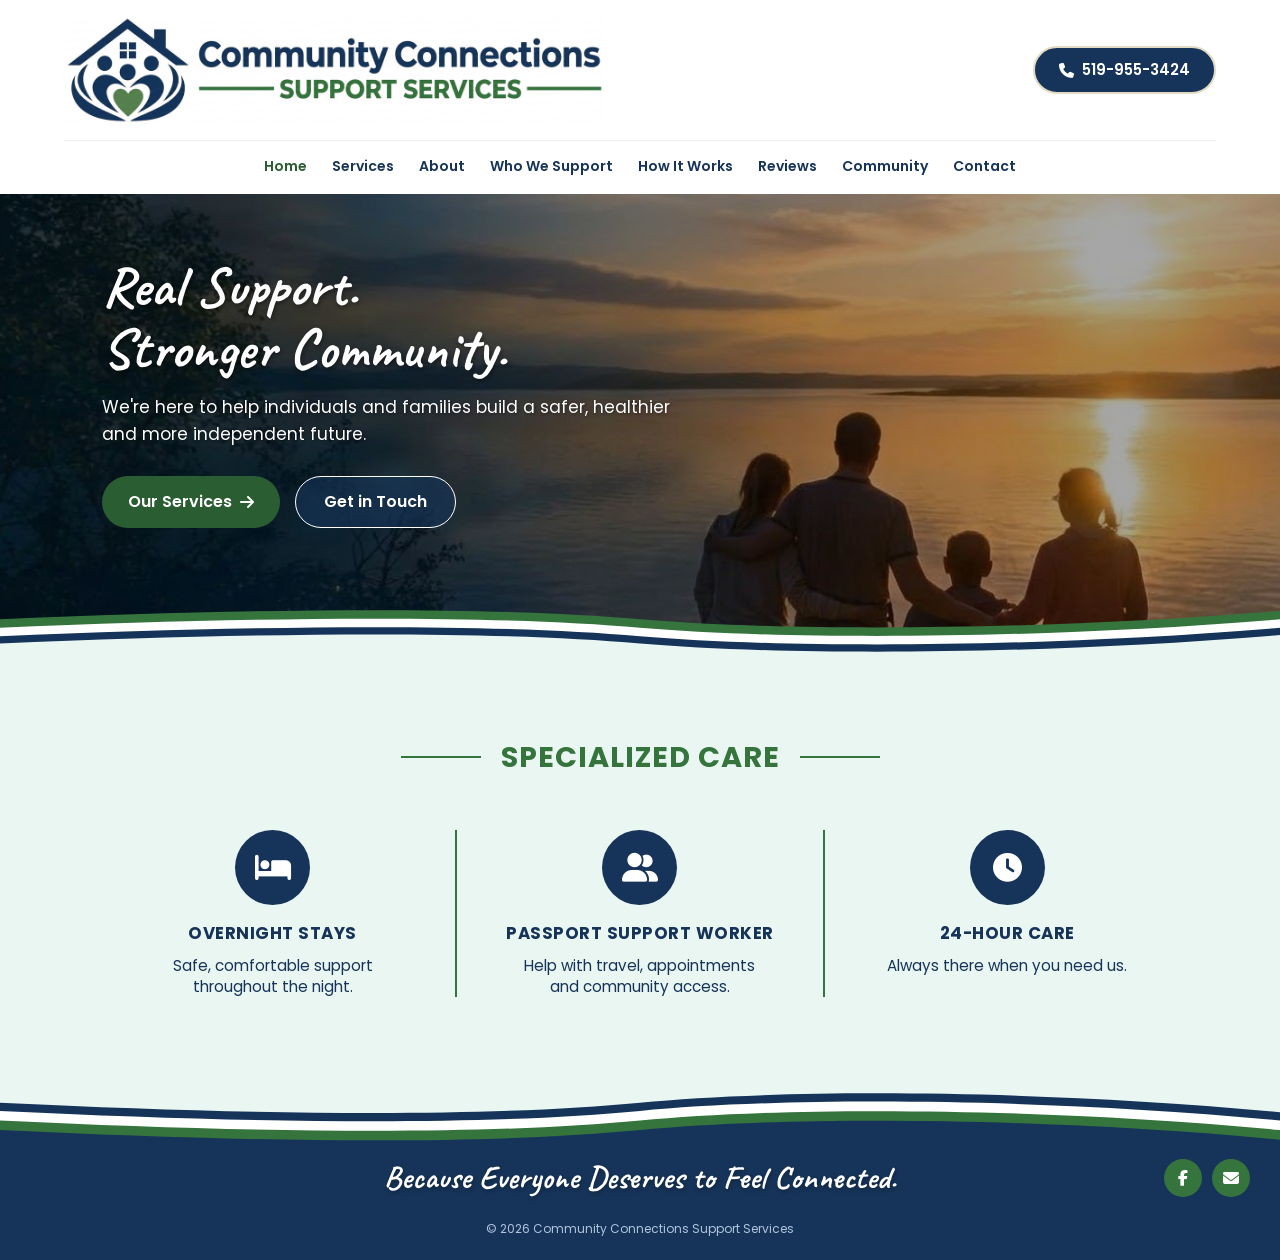
<file: index.html>
<!DOCTYPE html>
<html lang="en">
<head>
  <meta charset="UTF-8" />
  <meta name="viewport" content="width=device-width, initial-scale=1.0, viewport-fit=cover" />
    <title>Personal Support Services in Goderich and Area | Community Connections Support Services</title>
  <meta name="description" content="Community Connections Support Services provides overnight stays, passport support workers and 24-hour care in Goderich and surrounding area to help." />
  <meta name="theme-color" content="#163459" /><meta name="robots" content="noindex" />

  <!-- Browser tab icon, home-screen icon and link-sharing preview.
       TODO: make sure the og:image address below matches your real domain. -->
  <link rel="icon" href="favicon.ico" sizes="any">
  <link rel="icon" type="image/png" sizes="192x192" href="favicon-192.png">
  <link rel="apple-touch-icon" href="apple-touch-icon.png">
  <meta property="og:type" content="website">
  <meta property="og:site_name" content="Community Connections Support Services">
  <meta property="og:locale" content="en_CA">
  <meta property="og:title" content="Community Connections Support Services">
  <meta property="og:description" content="Community Connections Support Services provides overnight stays, passport support workers and 24-hour care in Goderich and surrounding area to help.">
  <meta property="og:image" content="https://www.communityconnectionssupportservices.ca/og-image.png">
  <meta name="twitter:card" content="summary_large_image">

  <!-- Google Fonts (only the weights the site actually uses) -->
  <link rel="preconnect" href="https://fonts.googleapis.com">
  <link rel="preconnect" href="https://fonts.gstatic.com" crossorigin>
  <link href="https://fonts.googleapis.com/css2?family=Caveat:wght@600;700&family=Poppins:wght@400;500;600;700&display=swap" rel="stylesheet">

  <!-- FontAwesome for Icons -->
  <link rel="stylesheet" href="https://cdnjs.cloudflare.com/ajax/libs/font-awesome/6.4.0/css/all.min.css">

  <!-- Main Stylesheet -->
  <link rel="stylesheet" href="style.css" />

  <!-- Hamburger menu behaviour (shared by every page) -->
  <script src="nav.js"></script>
</head>
<body>

  <!-- ================= HEADER / NAVBAR ================= -->
  <header class="navbar">
    <div class="nav-container">

      <!-- TOP ROW: Logo on left, Phone on right -->
      <div class="logo">
        <a href="index.html" aria-label="Community Connections Support Services - Home">
          <img src="logo.png" alt="Community Connections Support Services" />
        </a>
      </div>

      <div class="nav-actions">
        <a href="tel:5199553424" class="header-phone" aria-label="Call us at 519-955-3424">
          <i class="fa-solid fa-phone" aria-hidden="true"></i><span class="phone-text"> 519-955-3424</span>
        </a>

        <!-- Hamburger button (only visible on phones and tablets) -->
        <button class="nav-toggle" type="button" aria-label="Open menu" aria-expanded="false" aria-controls="site-nav">
          <span class="bar"></span>
          <span class="bar"></span>
          <span class="bar"></span>
        </button>
      </div>
    </div>

    <!-- BOTTOM ROW: Centered Navigation Links (becomes the hamburger dropdown) -->
    <nav class="nav-links" id="site-nav" aria-label="Main navigation">
      <ul>
        <li><a href="index.html" class="active" aria-current="page">Home</a></li>
        <li><a href="services.html">Services</a></li>
        <li><a href="about.html">About</a></li>
        <li><a href="who-we-support.html">Who We Support</a></li>
        <li><a href="how-it-works.html">How It Works</a></li>
        <li><a href="reviews.html">Reviews</a></li>
        <li><a href="community.html">Community</a></li>
        <li><a href="contact.html">Contact</a></li>
      </ul>
    </nav>
  </header>

  <main>

    <!-- ================= HERO SECTION ================= -->
    <section class="hero">
      <div class="hero-content">
        <h1 class="script-title">Real Support. <br>Stronger Community.</h1>
        <p class="hero-subtext">
          We're here to help individuals and families build a safer, healthier and more independent future.
        </p>
        <div class="hero-buttons">
          <a href="services.html" class="btn-primary">Our Services <i class="fa-solid fa-arrow-right" aria-hidden="true"></i></a>
          <a href="contact.html" class="btn-outline">Get in Touch</a>
        </div>
      </div>
    </section>

    <!-- ================= SPECIALIZED CARE SECTION ================= -->
    <section class="specialized-care-section">
      <div class="container">

        <!-- Section Heading with Green Flanking Lines -->
        <div class="section-title-wrapper">
          <span class="title-line" aria-hidden="true"></span>
          <h2 class="section-title">SPECIALIZED CARE</h2>
          <span class="title-line" aria-hidden="true"></span>
        </div>

        <!-- 3 Card Grid -->
        <div class="care-grid">

          <!-- Card 1: Overnight Stays -->
          <div class="care-card">
            <div class="care-icon">
              <i class="fa-solid fa-bed" aria-hidden="true"></i>
            </div>
            <h3>OVERNIGHT STAYS</h3>
            <p>Safe, comfortable support throughout the night.</p>
          </div>

          <div class="care-divider" aria-hidden="true"></div>

          <!-- Card 2: Passport Support Worker -->
          <div class="care-card">
            <div class="care-icon">
              <i class="fa-solid fa-user-group" aria-hidden="true"></i>
            </div>
            <h3>PASSPORT SUPPORT WORKER</h3>
            <p>Help with travel, appointments and community access.</p>
          </div>

          <div class="care-divider" aria-hidden="true"></div>

          <!-- Card 3: 24-Hour Care -->
          <div class="care-card">
            <div class="care-icon">
              <i class="fa-solid fa-clock" aria-hidden="true"></i>
            </div>
            <h3>24-HOUR CARE</h3>
            <p>Always there when you need us.</p>
          </div>

        </div>
      </div>
    </section>

  </main>

  <!-- ================= FOOTER ================= -->
  <footer class="footer">
    <div class="wave-shape" aria-hidden="true"></div>

    <div class="footer-content-row">
      <!-- Center Cursive Tagline -->
      <div class="footer-center-tagline">
        <p>Because Everyone Deserves to Feel Connected.</p>
      </div>

      <!-- Right Side: Green Social/Contact Icons -->
      <div class="footer-right-social">
        <div class="footer-icons">
          <!-- TODO: replace with your actual Facebook page address -->
          <a href="https://www.facebook.com/profile.php?id=61594371117139" target="_blank" rel="noopener noreferrer" class="footer-icon-btn" aria-label="Facebook (opens in a new tab)">
            <i class="fa-brands fa-facebook-f" aria-hidden="true"></i>
          </a>
          <a href="mailto:communityconnections.on@gmail.com" class="footer-icon-btn" aria-label="Email us">
            <i class="fa-solid fa-envelope" aria-hidden="true"></i>
          </a>
        </div>
      </div>
    </div>

    <!-- Centered Small Copyright at Bottom -->
    <p class="copyright-text">&copy; <span id="year">2026</span> Community Connections Support Services</p>
  </footer>

  <!-- Floating call button (phones only - see style.css) -->
  <a href="tel:5199553424" class="call-fab" aria-label="Call us at 519-955-3424">
    <i class="fa-solid fa-phone" aria-hidden="true"></i> Call us
  </a>

  <script>
    // Keeps the copyright year current automatically
    document.getElementById('year').textContent = new Date().getFullYear();
  </script>

</body>
</html>
</file>
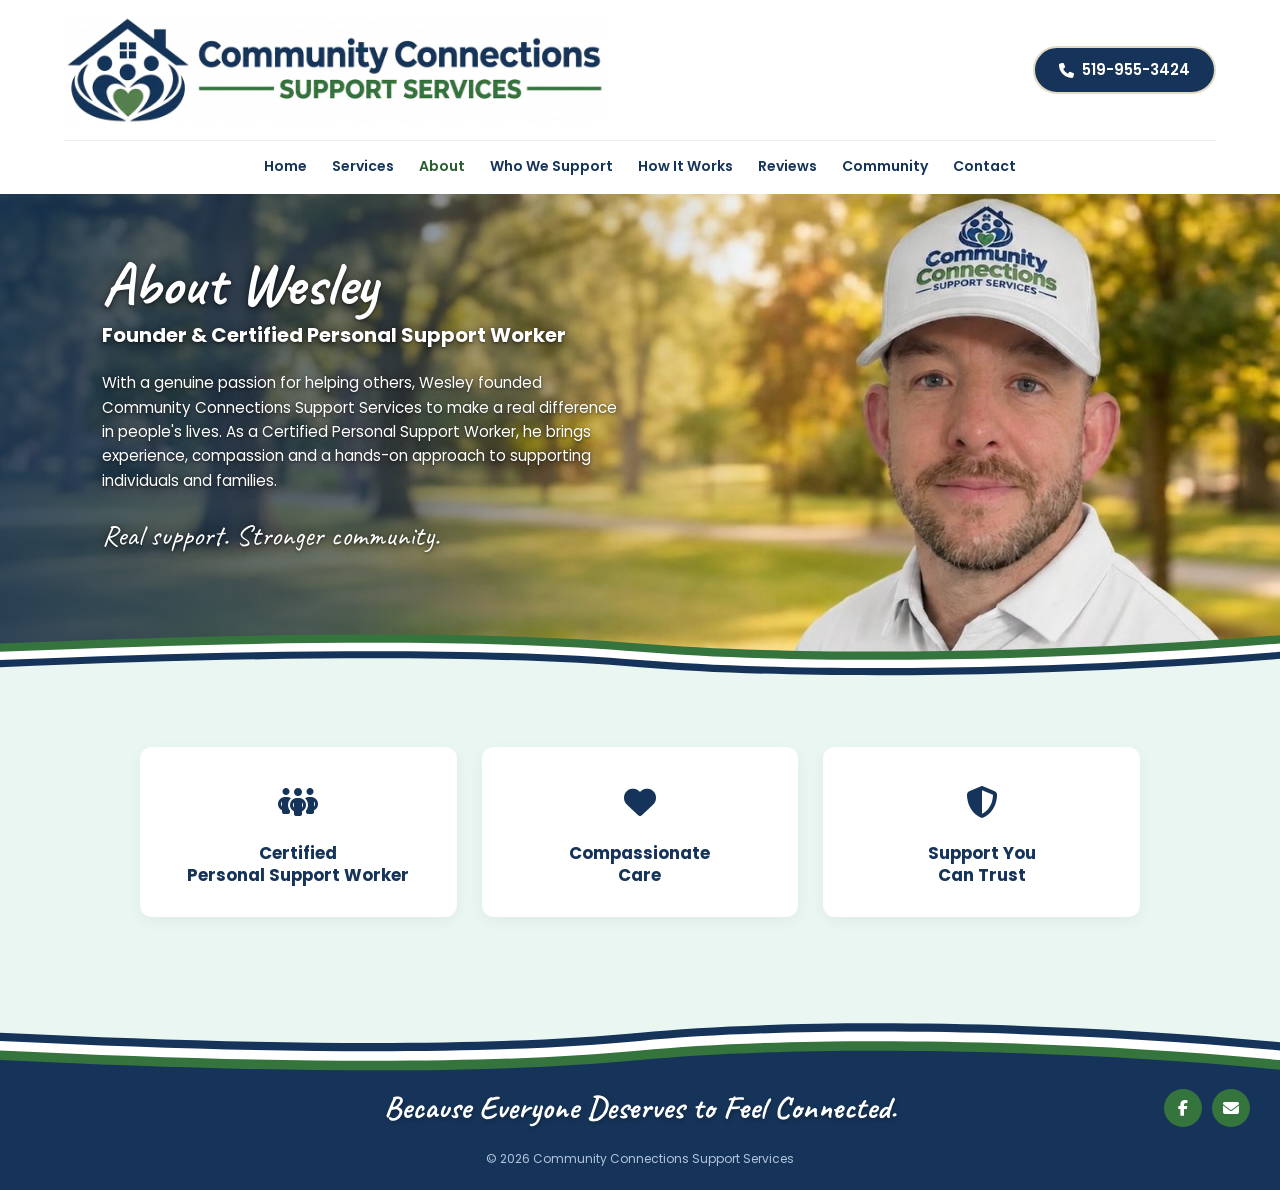
<file: about.html>
<!DOCTYPE html>
<html lang="en">
<head>
  <meta charset="UTF-8" />
  <meta name="viewport" content="width=device-width, initial-scale=1.0, viewport-fit=cover" />
  <title>About Wesley - Community Connections Support Services</title>
  <meta name="description" content="Meet Wesley, founder of Community Connections Support Services and a Certified Personal Support Worker dedicated to helping individuals and families feel connected." />
  <meta name="theme-color" content="#163459" /><meta name="robots" content="noindex" />

  <!-- Browser tab icon, home-screen icon and link-sharing preview.
       TODO: make sure the og:image address below matches your real domain. -->
  <link rel="icon" href="favicon.ico" sizes="any">
  <link rel="icon" type="image/png" sizes="192x192" href="favicon-192.png">
  <link rel="apple-touch-icon" href="apple-touch-icon.png">
  <meta property="og:type" content="website">
  <meta property="og:site_name" content="Community Connections Support Services">
  <meta property="og:locale" content="en_CA">
  <meta property="og:title" content="About Wesley - Community Connections Support Services">
  <meta property="og:description" content="Meet Wesley, founder of Community Connections Support Services and a Certified Personal Support Worker dedicated to helping individuals and families feel connected.">
  <meta property="og:image" content="https://www.communityconnectionssupportservices.ca/og-image.png">
  <meta name="twitter:card" content="summary_large_image">

  <!-- Google Fonts (only the weights the site actually uses) -->
  <link rel="preconnect" href="https://fonts.googleapis.com">
  <link rel="preconnect" href="https://fonts.gstatic.com" crossorigin>
  <link href="https://fonts.googleapis.com/css2?family=Caveat:wght@600;700&family=Poppins:wght@400;500;600;700&display=swap" rel="stylesheet">

  <!-- FontAwesome for Icons -->
  <link rel="stylesheet" href="https://cdnjs.cloudflare.com/ajax/libs/font-awesome/6.4.0/css/all.min.css">

  <!-- Main Stylesheet -->
  <link rel="stylesheet" href="style.css" />

  <!-- Hamburger menu behaviour (shared by every page) -->
  <script src="nav.js"></script>
</head>
<body>

  <!-- ================= HEADER / NAVBAR ================= -->
  <header class="navbar">
    <div class="nav-container">

      <!-- Logo on left -->
      <div class="logo">
        <a href="index.html" aria-label="Community Connections Support Services - Home">
          <img src="logo.png" alt="Community Connections Support Services" />
        </a>
      </div>

      <div class="nav-actions">
        <a href="tel:5199553424" class="header-phone" aria-label="Call us at 519-955-3424">
          <i class="fa-solid fa-phone" aria-hidden="true"></i><span class="phone-text"> 519-955-3424</span>
        </a>

        <!-- Hamburger button (only visible on phones and tablets) -->
        <button class="nav-toggle" type="button" aria-label="Open menu" aria-expanded="false" aria-controls="site-nav">
          <span class="bar"></span>
          <span class="bar"></span>
          <span class="bar"></span>
        </button>
      </div>
    </div>

    <!-- Navigation Links (becomes the hamburger dropdown on phones and tablets) -->
    <nav class="nav-links" id="site-nav" aria-label="Main navigation">
      <ul>
        <li><a href="index.html">Home</a></li>
        <li><a href="services.html">Services</a></li>
        <li><a href="about.html" class="active" aria-current="page">About</a></li>
        <li><a href="who-we-support.html">Who We Support</a></li>
        <li><a href="how-it-works.html">How It Works</a></li>
        <li><a href="reviews.html">Reviews</a></li>
        <li><a href="community.html">Community</a></li>
        <li><a href="contact.html">Contact</a></li>
      </ul>
    </nav>
  </header>

  <main>

    <!-- ================= ABOUT HERO SECTION =================
         THE PHOTO: save Wesley's photo as "about-hero.jpg" in the same folder as this page
         and it appears automatically on the right side of this banner (the left side fades
         to navy behind the text). Best shape: wide/landscape, about 1920 x 700 pixels,
         with Wesley placed in the RIGHT third of the picture. Until then, a soft green
         glow fills the space. -->
    <section class="hero about-hero">
      <div class="hero-content">
        <h1 class="script-title">About Wesley</h1>
        <p class="hero-subtitle-bold">Founder &amp; Certified Personal Support Worker</p>

        <p class="hero-body-text">
          With a genuine passion for helping others, Wesley founded Community Connections Support Services to make a real difference in people's lives. As a Certified Personal Support Worker, he brings experience, compassion and a hands-on approach to supporting individuals and families.
        </p>

        <p class="script-tagline">Real support. Stronger community.</p>
      </div>
    </section>

    <!-- ================= THREE VALUE CARDS SECTION ================= -->
    <section class="about-cards-section">
      <div class="container">
        <div class="about-cards-grid">

          <!-- Card 1 -->
          <div class="about-feature-card">
            <div class="card-icon">
              <i class="fa-solid fa-people-group" aria-hidden="true"></i>
            </div>
            <h3>Certified<br>Personal Support Worker</h3>
          </div>

          <!-- Card 2 -->
          <div class="about-feature-card">
            <div class="card-icon">
              <i class="fa-solid fa-heart" aria-hidden="true"></i>
            </div>
            <h3>Compassionate<br>Care</h3>
          </div>

          <!-- Card 3 -->
          <div class="about-feature-card">
            <div class="card-icon">
              <i class="fa-solid fa-shield-halved" aria-hidden="true"></i>
            </div>
            <h3>Support You<br>Can Trust</h3>
          </div>

        </div>
      </div>
    </section>

  </main>

  <!-- ================= FOOTER ================= -->
  <footer class="footer">
    <div class="wave-shape" aria-hidden="true"></div>

    <div class="footer-content-row">
      <!-- Center Cursive Tagline -->
      <div class="footer-center-tagline">
        <p>Because Everyone Deserves to Feel Connected.</p>
      </div>

      <!-- Right Side: Green Social/Contact Icons -->
      <div class="footer-right-social">
        <div class="footer-icons">
          <!-- TODO: replace with your actual Facebook page address -->
          <a href="https://www.facebook.com/profile.php?id=61594371117139" target="_blank" rel="noopener noreferrer" class="footer-icon-btn" aria-label="Facebook (opens in a new tab)">
            <i class="fa-brands fa-facebook-f" aria-hidden="true"></i>
          </a>
          <a href="mailto:communityconnections.on@gmail.com" class="footer-icon-btn" aria-label="Email us">
            <i class="fa-solid fa-envelope" aria-hidden="true"></i>
          </a>
        </div>
      </div>
    </div>

    <!-- Centered Small Copyright at Bottom -->
    <p class="copyright-text">&copy; <span id="year">2026</span> Community Connections Support Services</p>
  </footer>

  <!-- Floating call button (phones only - see style.css) -->
  <a href="tel:5199553424" class="call-fab" aria-label="Call us at 519-955-3424">
    <i class="fa-solid fa-phone" aria-hidden="true"></i> Call us
  </a>

  <script>
    // Keeps the copyright year current automatically
    document.getElementById('year').textContent = new Date().getFullYear();
  </script>

</body>
</html>
</file>
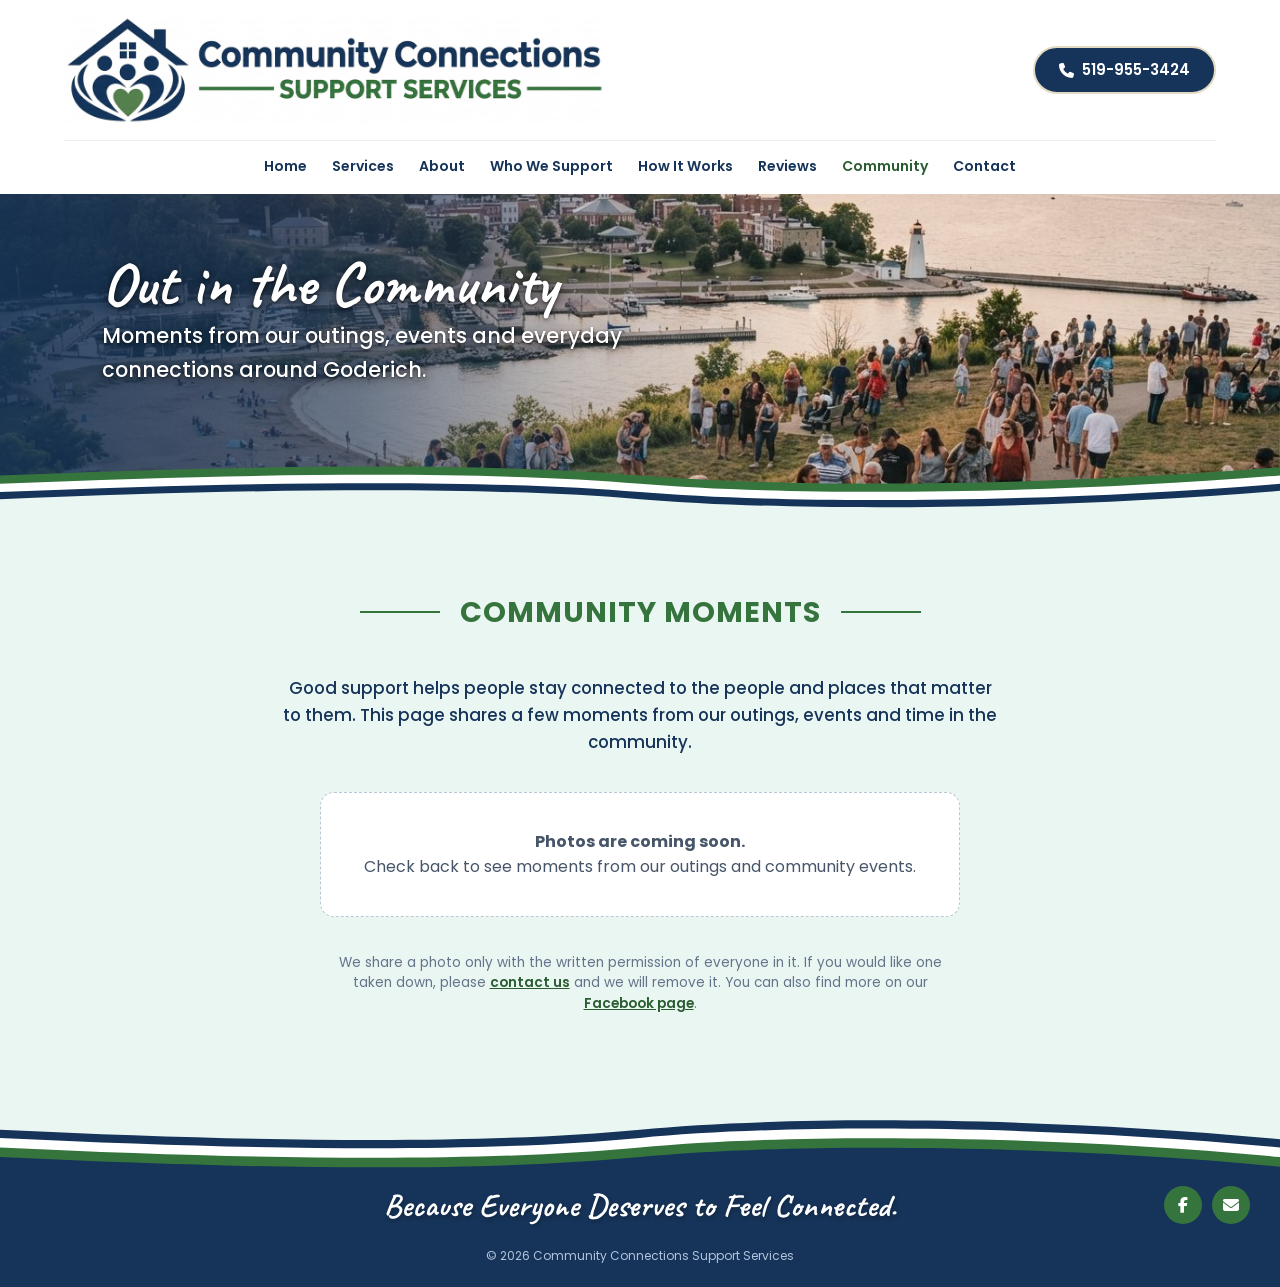
<file: community.html>
<!DOCTYPE html>
<html lang="en">
<head>
  <meta charset="UTF-8" />
  <meta name="viewport" content="width=device-width, initial-scale=1.0, viewport-fit=cover" />
  <title>Our Community - Community Connections Support Services</title>
  <meta name="description" content="See moments from the outings, events and everyday connections Community Connections Support Services shares with people in Goderich and the surrounding area." />
  <meta name="theme-color" content="#163459" /><meta name="robots" content="noindex" />

  <!-- Browser tab icon, home-screen icon and link-sharing preview. -->
  <link rel="icon" href="favicon.ico" sizes="any">
  <link rel="icon" type="image/png" sizes="192x192" href="favicon-192.png">
  <link rel="apple-touch-icon" href="apple-touch-icon.png">
  <meta property="og:type" content="website">
  <meta property="og:site_name" content="Community Connections Support Services">
  <meta property="og:locale" content="en_CA">
  <meta property="og:title" content="Our Community - Community Connections Support Services">
  <meta property="og:description" content="Moments from the outings, events and everyday connections we share with people in Goderich and the surrounding area.">
  <meta property="og:image" content="https://www.communityconnectionssupportservices.ca/og-image.png">
  <meta name="twitter:card" content="summary_large_image">

  <!-- Google Fonts (only the weights the site actually uses) -->
  <link rel="preconnect" href="https://fonts.googleapis.com">
  <link rel="preconnect" href="https://fonts.gstatic.com" crossorigin>
  <link href="https://fonts.googleapis.com/css2?family=Caveat:wght@600;700&family=Poppins:wght@400;500;600;700&display=swap" rel="stylesheet">

  <!-- FontAwesome for Icons -->
  <link rel="stylesheet" href="https://cdnjs.cloudflare.com/ajax/libs/font-awesome/6.4.0/css/all.min.css">

  <!-- Main Stylesheet (all styling for this page lives in here, section 16) -->
  <link rel="stylesheet" href="style.css" />

  <!-- Hamburger menu behaviour (shared by every page) -->
  <script src="nav.js"></script>
</head>
<body>

  <!-- ================= HEADER / NAVBAR ================= -->
  <header class="navbar">
    <div class="nav-container">

      <!-- Logo on left -->
      <div class="logo">
        <a href="index.html" aria-label="Community Connections Support Services - Home">
          <img src="logo.png" alt="Community Connections Support Services" />
        </a>
      </div>

      <div class="nav-actions">
        <a href="tel:5199553424" class="header-phone" aria-label="Call us at 519-955-3424">
          <i class="fa-solid fa-phone" aria-hidden="true"></i><span class="phone-text"> 519-955-3424</span>
        </a>

        <!-- Hamburger button (only visible on phones and tablets) -->
        <button class="nav-toggle" type="button" aria-label="Open menu" aria-expanded="false" aria-controls="site-nav">
          <span class="bar"></span>
          <span class="bar"></span>
          <span class="bar"></span>
        </button>
      </div>
    </div>

    <!-- Navigation Links (becomes the hamburger dropdown on phones and tablets) -->
    <nav class="nav-links" id="site-nav" aria-label="Main navigation">
      <ul>
        <li><a href="index.html">Home</a></li>
        <li><a href="services.html">Services</a></li>
        <li><a href="about.html">About</a></li>
        <li><a href="who-we-support.html">Who We Support</a></li>
        <li><a href="how-it-works.html">How It Works</a></li>
        <li><a href="reviews.html">Reviews</a></li>
        <li><a href="community.html" class="active" aria-current="page">Community</a></li>
        <li><a href="contact.html">Contact</a></li>
      </ul>
    </nav>
  </header>

  <main>

    <!-- ================= HERO BANNER =================
         Optional photo: community-hero.jpg (same folder as this page).
         Phone version: community-hero-mobile.jpg. Without them the banner is
         plain navy with a soft green glow, like the About page. -->
    <section class="hero community-hero">
      <div class="hero-content">
        <h1 class="script-title">Out in the Community</h1>
        <p class="hero-subtext">Moments from our outings, events and everyday connections around Goderich.</p>
      </div>
    </section>

    <!-- ================= PHOTO GALLERY ================= -->
    <section class="community-section">
      <div class="container">

        <div class="section-title-wrapper">
          <span class="title-line"></span>
          <h2 class="section-title">COMMUNITY MOMENTS</h2>
          <span class="title-line"></span>
        </div>

        <p class="community-intro">Good support helps people stay connected to the people and places that matter to them. This page shares a few moments from our outings, events and time in the community.</p>

        <!-- Photos go inside this grid. While it holds no photos, the "coming soon" box
             below shows instead. Once the first photo is added the box hides itself. -->
        <div class="community-grid">

          <!--
            HOW TO ADD A PHOTO
            Copy the figure block at the bottom of this comment and paste it BELOW the comment,
            still inside this grid. Fill in the file name, alt text and caption.
            Add one block per photo, newest first. Photos go in the "community" folder.

            BEFORE ADDING A PHOTO, CONFIRM ALL OF THESE:
              1. A signed Annex A photo consent is on file, and it names this page (community.html).
              2. The client (or the person with authority) saw this exact photo and caption.
              3. The caption has no surname, diagnosis, home address or live location.
              4. The photo was not taken during personal care or other private activities.
              5. Location data (EXIF) is removed and the file is resized to about 900 px wide.
              6. The photo and the date are written in the consent log.

            <figure class="community-photo">
              <img src="community/community-01.jpg" width="900" height="675" loading="lazy" decoding="async"
                   alt="Describe the photo for someone who cannot see it. No names.">
              <figcaption>A short, warm caption.</figcaption>
            </figure>
          -->

        </div>

        <div class="community-empty">
          <p><strong>Photos are coming soon.</strong><br>
          Check back to see moments from our outings and community events.</p>
        </div>

        <p class="community-note">We share a photo only with the written permission of everyone in it. If you would like one taken down, please <a href="contact.html">contact us</a> and we will remove it. You can also find more on our <a href="https://www.facebook.com/profile.php?id=61594371117139" target="_blank" rel="noopener noreferrer">Facebook page<span class="visually-hidden"> (opens in a new tab)</span></a>.</p>

      </div>
    </section>

  </main>

  <!-- ================= FOOTER ================= -->
  <footer class="footer">
    <div class="wave-shape" aria-hidden="true"></div>

    <div class="footer-content-row">
      <!-- Center Cursive Tagline -->
      <div class="footer-center-tagline">
        <p>Because Everyone Deserves to Feel Connected.</p>
      </div>

      <!-- Right Side: Green Social/Contact Icons -->
      <div class="footer-right-social">
        <div class="footer-icons">
          <a href="https://www.facebook.com/profile.php?id=61594371117139" target="_blank" rel="noopener noreferrer" class="footer-icon-btn" aria-label="Facebook (opens in a new tab)">
            <i class="fa-brands fa-facebook-f" aria-hidden="true"></i>
          </a>
          <a href="mailto:communityconnections.on@gmail.com" class="footer-icon-btn" aria-label="Email us">
            <i class="fa-solid fa-envelope" aria-hidden="true"></i>
          </a>
        </div>
      </div>
    </div>

    <!-- Centered Small Copyright at Bottom -->
    <p class="copyright-text">&copy; <span id="year">2026</span> Community Connections Support Services</p>
  </footer>

  <!-- Floating call button (phones only - see style.css) -->
  <a href="tel:5199553424" class="call-fab" aria-label="Call us at 519-955-3424">
    <i class="fa-solid fa-phone" aria-hidden="true"></i> Call us
  </a>

  <script>
    // Keeps the copyright year current automatically
    document.getElementById('year').textContent = new Date().getFullYear();
  </script>

</body>
</html>
</file>
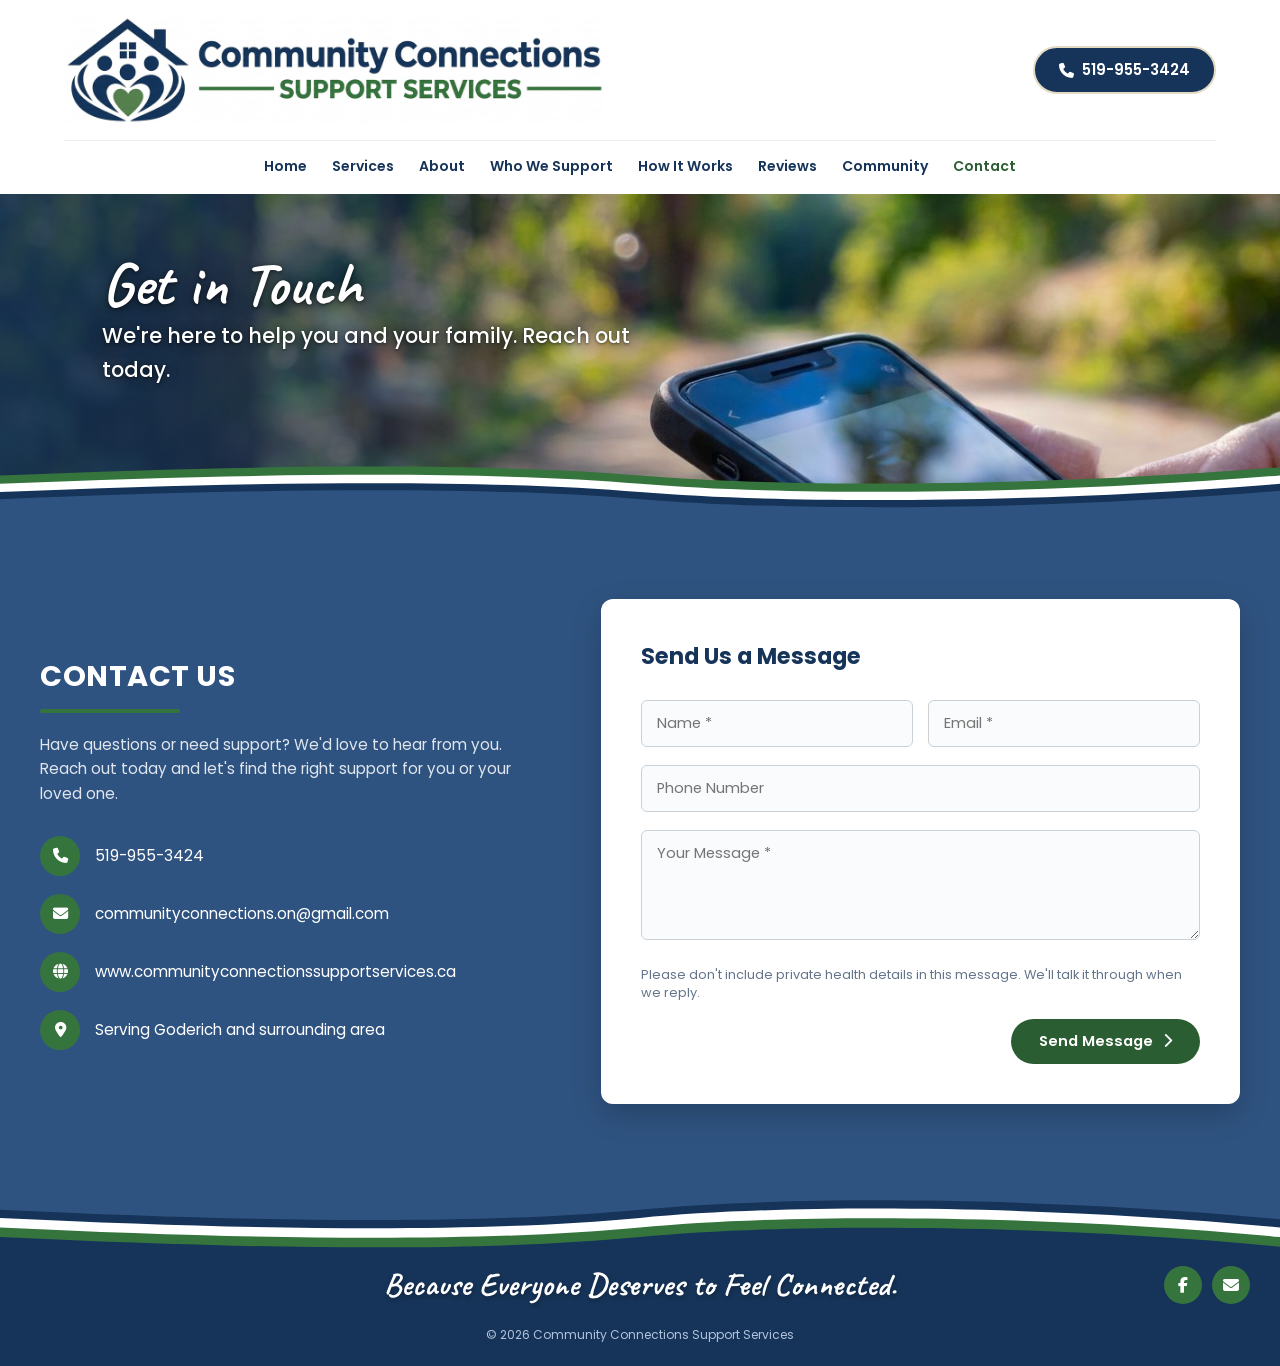
<file: contact.html>
<!DOCTYPE html>
<html lang="en">
<head>
  <meta charset="UTF-8" />
  <meta name="viewport" content="width=device-width, initial-scale=1.0, viewport-fit=cover" />
  <title>Contact Us - Community Connections Support Services</title>
  <meta name="description" content="Get in touch with Community Connections Support Services in Goderich and surrounding area. Call 519-955-3424, email us or send a message and we'll find the right support for you or your loved one." />
  <meta name="theme-color" content="#163459" /><meta name="robots" content="noindex" />

  <!-- Browser tab icon, home-screen icon and link-sharing preview.
       TODO: make sure the og:image address below matches your real domain. -->
  <link rel="icon" href="favicon.ico" sizes="any">
  <link rel="icon" type="image/png" sizes="192x192" href="favicon-192.png">
  <link rel="apple-touch-icon" href="apple-touch-icon.png">
  <meta property="og:type" content="website">
  <meta property="og:site_name" content="Community Connections Support Services">
  <meta property="og:locale" content="en_CA">
  <meta property="og:title" content="Contact Us - Community Connections Support Services">
  <meta property="og:description" content="Get in touch with Community Connections Support Services. Call 519-955-3424, email us or send a message and we'll find the right support for you or your loved one.">
  <meta property="og:image" content="https://www.communityconnectionssupportservices.ca/og-image.png">
  <meta name="twitter:card" content="summary_large_image">

  <!-- Google Fonts (only the weights the site actually uses) -->
  <link rel="preconnect" href="https://fonts.googleapis.com">
  <link rel="preconnect" href="https://fonts.gstatic.com" crossorigin>
  <link href="https://fonts.googleapis.com/css2?family=Caveat:wght@600;700&family=Poppins:wght@400;500;600;700&display=swap" rel="stylesheet">

  <!-- FontAwesome for Icons -->
  <link rel="stylesheet" href="https://cdnjs.cloudflare.com/ajax/libs/font-awesome/6.4.0/css/all.min.css">

  <!-- Main Stylesheet (all styling for this page lives in here) -->
  <link rel="stylesheet" href="style.css" />

  <!-- Hamburger menu behaviour (shared by every page) -->
  <script src="nav.js"></script>
</head>
<body>

  <!-- ================= HEADER / NAVBAR ================= -->
  <header class="navbar">
    <div class="nav-container">

      <!-- Logo on left -->
      <div class="logo">
        <a href="index.html" aria-label="Community Connections Support Services - Home">
          <img src="logo.png" alt="Community Connections Support Services" />
        </a>
      </div>

      <div class="nav-actions">
        <a href="tel:5199553424" class="header-phone" aria-label="Call us at 519-955-3424">
          <i class="fa-solid fa-phone" aria-hidden="true"></i><span class="phone-text"> 519-955-3424</span>
        </a>

        <!-- Hamburger button (only visible on phones and tablets) -->
        <button class="nav-toggle" type="button" aria-label="Open menu" aria-expanded="false" aria-controls="site-nav">
          <span class="bar"></span>
          <span class="bar"></span>
          <span class="bar"></span>
        </button>
      </div>
    </div>

    <!-- Navigation Links (becomes the hamburger dropdown on phones and tablets) -->
    <nav class="nav-links" id="site-nav" aria-label="Main navigation">
      <ul>
        <li><a href="index.html">Home</a></li>
        <li><a href="services.html">Services</a></li>
        <li><a href="about.html">About</a></li>
        <li><a href="who-we-support.html">Who We Support</a></li>
        <li><a href="how-it-works.html">How It Works</a></li>
        <li><a href="reviews.html">Reviews</a></li>
        <li><a href="community.html">Community</a></li>
        <li><a href="contact.html" class="active" aria-current="page">Contact</a></li>
      </ul>
    </nav>
  </header>

  <main>

    <!-- ================= HERO BANNER =================
         Photo file: contact-hero.jpg (same folder as this page) -->
    <section class="hero contact-hero">
      <div class="hero-content">
        <h1 class="script-title">Get in Touch</h1>
        <p class="hero-subtext">We're here to help you and your family. Reach out today.</p>
      </div>
    </section>

    <!-- ================= CONTACT DETAILS + FORM ================= -->
    <section class="contact-navy-section">
      <div class="container">
        <div class="contact-navy-grid">

          <!-- Left: contact details -->
          <div class="contact-navy-info">
            <div class="section-title-line">
              <h2>CONTACT US</h2>
              <div class="green-line"></div>
            </div>
            <p>Have questions or need support? We'd love to hear from you. Reach out today and let's find the right support for you or your loved one.</p>

            <ul class="navy-details-list">
              <li>
                <div class="navy-icon-circle"><i class="fa-solid fa-phone" aria-hidden="true"></i></div>
                <a href="tel:5199553424">519-955-3424</a>
              </li>
              <li>
                <div class="navy-icon-circle"><i class="fa-solid fa-envelope" aria-hidden="true"></i></div>
                <a href="mailto:communityconnections.on@gmail.com">communityconnections.on@gmail.com</a>
              </li>
              <li>
                <div class="navy-icon-circle"><i class="fa-solid fa-globe" aria-hidden="true"></i></div>
                <span>www.communityconnectionssupportservices.ca</span>
              </li>
               <li>
                <div class="navy-icon-circle"><i class="fa-solid fa-location-dot" aria-hidden="true"></i></div>
                <span>Serving Goderich and surrounding area</span>
              </li>
            </ul>
          </div>

          <!-- Right: message form -->
          <div class="contact-white-form-card">
            <h3>Send Us a Message</h3>

            <!-- FORMSPREE: replace YOUR_FORM_ID with the code from your Formspree form
                 (the action looks like https://formspree.io/f/abcdwxyz) -->
            <form id="contact-form" action="https://formspree.io/f/mdeernrb" method="POST" novalidate>
              <div class="form-row-double">
                <div class="form-group">
                  <label for="c-name" class="visually-hidden">Your name</label>
                  <input type="text" id="c-name" name="name" required placeholder="Name *" autocomplete="name" maxlength="80">
                </div>
                <div class="form-group">
                  <label for="c-email" class="visually-hidden">Your email</label>
                  <input type="email" id="c-email" name="email" required placeholder="Email *" autocomplete="email" maxlength="120">
                </div>
              </div>

              <div class="form-group">
                <label for="c-phone" class="visually-hidden">Your phone number (optional)</label>
                <input type="tel" id="c-phone" name="phone" placeholder="Phone Number" autocomplete="tel" maxlength="30">
              </div>

              <div class="form-group">
                <label for="c-message" class="visually-hidden">Your message</label>
                <textarea id="c-message" name="message" rows="4" required placeholder="Your Message *" maxlength="2000"></textarea>
              </div>

              <!-- Hidden trap for spam robots (people never see or fill this) -->
              <div class="hp-field" aria-hidden="true">
                <label for="c-website">Leave this empty</label>
                <input type="text" id="c-website" name="_gotcha" tabindex="-1" autocomplete="off">
              </div>

              <p class="form-note">Please don't include private health details in this message. We'll talk it through when we reply.</p>

              <button type="submit" class="green-submit-btn" id="contact-submit">Send Message <i class="fa-solid fa-chevron-right" aria-hidden="true"></i></button>
              <p class="form-status" id="contact-status" role="status" aria-live="polite"></p>
            </form>
          </div>

        </div>
      </div>
    </section>

  </main>

  <!-- ================= FOOTER ================= -->
  <footer class="footer footer-on-blue">
    <div class="wave-shape" aria-hidden="true"></div>

    <div class="footer-content-row">
      <!-- Center Cursive Tagline -->
      <div class="footer-center-tagline">
        <p>Because Everyone Deserves to Feel Connected.</p>
      </div>

      <!-- Right Side: Green Social/Contact Icons -->
      <div class="footer-right-social">
        <div class="footer-icons">
          <!-- TODO: replace with your actual Facebook page address -->
          <a href="https://www.facebook.com/profile.php?id=61594371117139" target="_blank" rel="noopener noreferrer" class="footer-icon-btn" aria-label="Facebook (opens in a new tab)">
            <i class="fa-brands fa-facebook-f" aria-hidden="true"></i>
          </a>
          <a href="mailto:communityconnections.on@gmail.com" class="footer-icon-btn" aria-label="Email us">
            <i class="fa-solid fa-envelope" aria-hidden="true"></i>
          </a>
        </div>
      </div>
    </div>

    <!-- Centered Small Copyright at Bottom -->
    <p class="copyright-text">&copy; <span id="year">2026</span> Community Connections Support Services</p>
  </footer>

  <!-- Floating call button (phones only - see style.css) -->
  <a href="tel:5199553424" class="call-fab" aria-label="Call us at 519-955-3424">
    <i class="fa-solid fa-phone" aria-hidden="true"></i> Call us
  </a>

  <script>
    // Keeps the copyright year current automatically
    document.getElementById('year').textContent = new Date().getFullYear();

    // ----- Contact form (sends through Formspree without leaving the page) -----
    var form = document.getElementById('contact-form');
    var statusEl = document.getElementById('contact-status');
    var btn = document.getElementById('contact-submit');
    var btnHTML = btn.innerHTML;

    function setStatus(msg, ok) {
      statusEl.textContent = msg;
      statusEl.className = 'form-status ' + (ok ? 'ok' : 'error');
    }

    form.addEventListener('submit', function (e) {
      e.preventDefault();

      var name = form.name.value.trim(), email = form.email.value.trim(), message = form.message.value.trim();
      if (!name || !email || !message) { setStatus('Please fill in your name, email and message.', false); return; }
      if (!/^[^@\s]+@[^@\s]+\.[^@\s]+$/.test(email)) { setStatus('Please check your email address.', false); return; }
      if (form._gotcha.value) { form.reset(); return; }               // a robot filled the hidden trap: quietly stop

      if (form.action.indexOf('YOUR_FORM_ID') !== -1) {
        setStatus('The form isn’t connected yet. (Add your Formspree link to the form in this page.)', false); return;
      }

      btn.disabled = true;
      btn.textContent = 'Sending…';

      fetch(form.action, { method: 'POST', body: new FormData(form), headers: { 'Accept': 'application/json' } })
        .then(function (r) {
          if (!r.ok) throw new Error('bad response');
          form.reset();
          setStatus('Thank you! Your message has been sent. We’ll be in touch soon.', true);
        })
        .catch(function () {
          setStatus('Sorry, that didn’t go through. Please call 519-955-3424 or email us directly.', false);
        })
        .then(function () {
          btn.disabled = false;
          btn.innerHTML = btnHTML;
        });
    });
  </script>

</body>
</html>
</file>
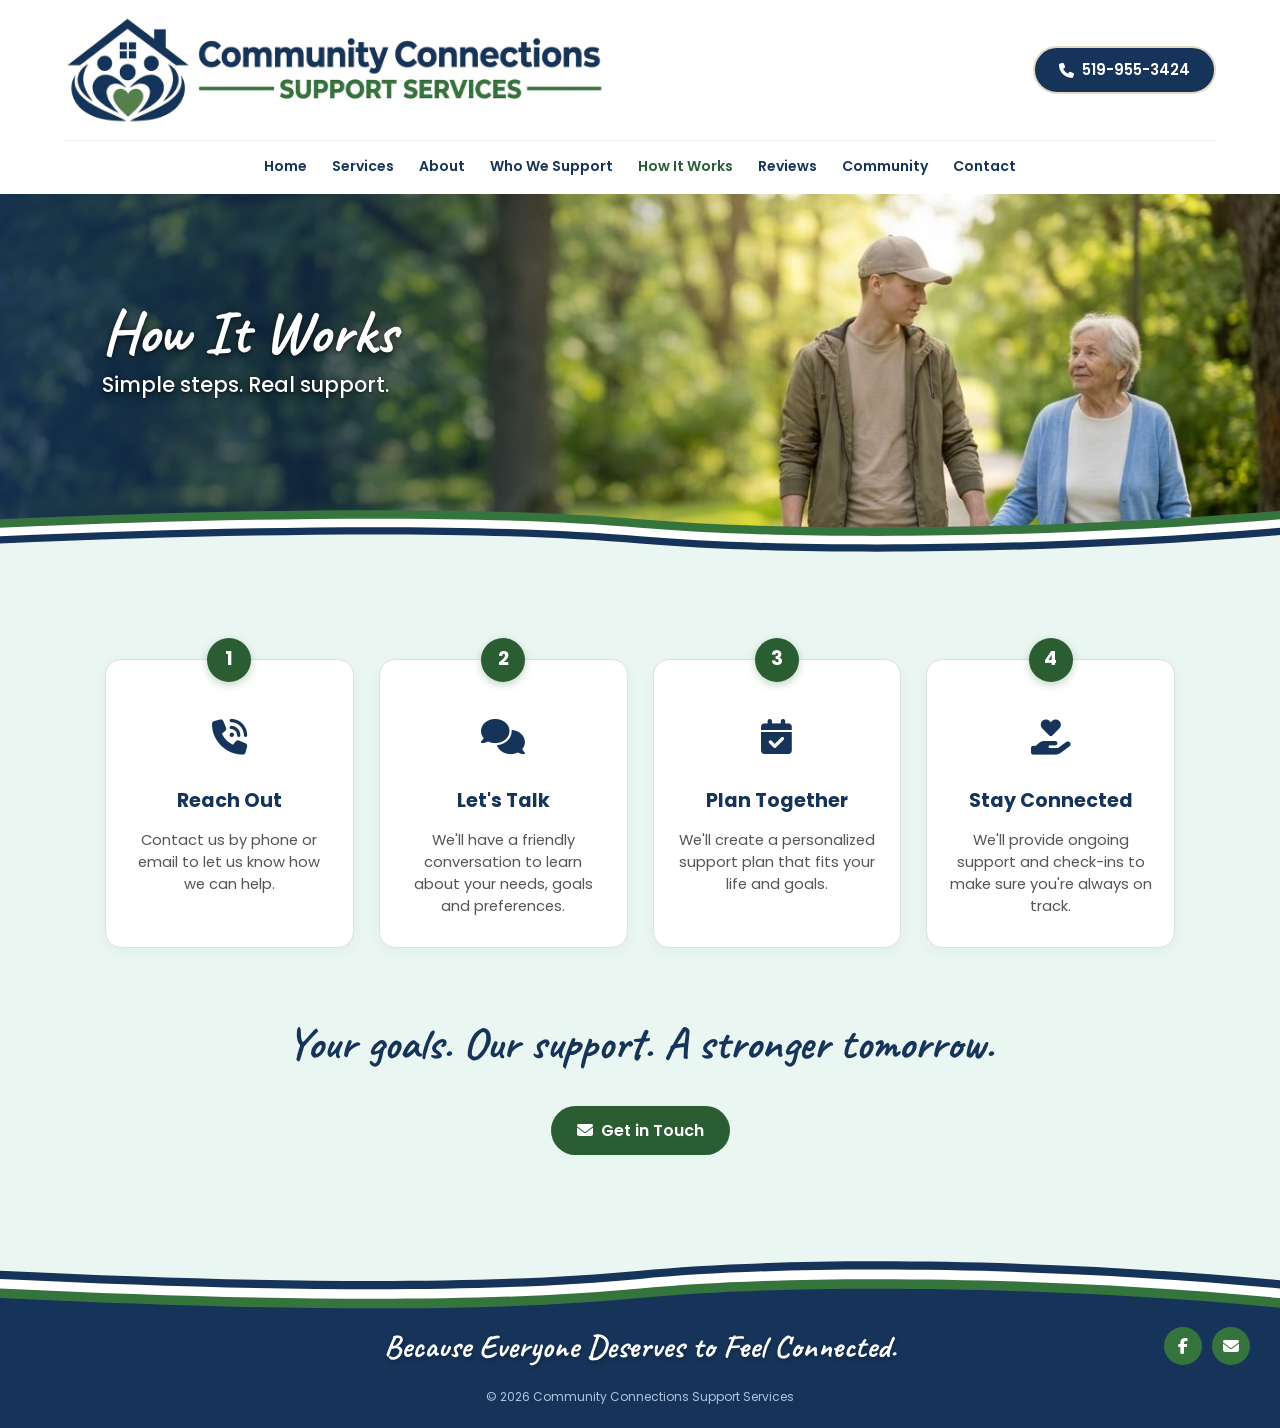
<file: how-it-works.html>
<!DOCTYPE html>
<html lang="en">
<head>
  <meta charset="UTF-8" />
  <meta name="viewport" content="width=device-width, initial-scale=1.0, viewport-fit=cover" />
  <title>How It Works - Community Connections Support Services</title>
  <meta name="description" content="Getting started is simple: reach out, have a friendly conversation, plan together and stay connected with Community Connections Support Services." />
  <meta name="theme-color" content="#163459" /><meta name="robots" content="noindex" />

  <!-- Browser tab icon, home-screen icon and link-sharing preview.
       TODO: make sure the og:image address below matches your real domain. -->
  <link rel="icon" href="favicon.ico" sizes="any">
  <link rel="icon" type="image/png" sizes="192x192" href="favicon-192.png">
  <link rel="apple-touch-icon" href="apple-touch-icon.png">
  <meta property="og:type" content="website">
  <meta property="og:site_name" content="Community Connections Support Services">
  <meta property="og:locale" content="en_CA">
  <meta property="og:title" content="How It Works - Community Connections Support Services">
  <meta property="og:description" content="Getting started is simple: reach out, have a friendly conversation, plan together and stay connected with Community Connections Support Services.">
  <meta property="og:image" content="https://www.communityconnectionssupportservices.ca/og-image.png">
  <meta name="twitter:card" content="summary_large_image">

  <!-- Google Fonts (only the weights the site actually uses) -->
  <link rel="preconnect" href="https://fonts.googleapis.com">
  <link rel="preconnect" href="https://fonts.gstatic.com" crossorigin>
  <link href="https://fonts.googleapis.com/css2?family=Caveat:wght@600;700&family=Poppins:wght@400;500;600;700&display=swap" rel="stylesheet">

  <!-- FontAwesome for Icons -->
  <link rel="stylesheet" href="https://cdnjs.cloudflare.com/ajax/libs/font-awesome/6.4.0/css/all.min.css">

  <!-- Main Stylesheet (all styling for this page lives in here) -->
  <link rel="stylesheet" href="style.css" />

  <!-- Hamburger menu behaviour (shared by every page) -->
  <script src="nav.js"></script>
</head>
<body>

  <!-- ================= HEADER / NAVBAR ================= -->
  <header class="navbar">
    <div class="nav-container">

      <!-- Logo on left -->
      <div class="logo">
        <a href="index.html" aria-label="Community Connections Support Services - Home">
          <img src="logo.png" alt="Community Connections Support Services" />
        </a>
      </div>

      <div class="nav-actions">
        <a href="tel:5199553424" class="header-phone" aria-label="Call us at 519-955-3424">
          <i class="fa-solid fa-phone" aria-hidden="true"></i><span class="phone-text"> 519-955-3424</span>
        </a>

        <!-- Hamburger button (only visible on phones and tablets) -->
        <button class="nav-toggle" type="button" aria-label="Open menu" aria-expanded="false" aria-controls="site-nav">
          <span class="bar"></span>
          <span class="bar"></span>
          <span class="bar"></span>
        </button>
      </div>
    </div>

    <!-- Navigation Links (becomes the hamburger dropdown on phones and tablets) -->
    <nav class="nav-links" id="site-nav" aria-label="Main navigation">
      <ul>
        <li><a href="index.html">Home</a></li>
        <li><a href="services.html">Services</a></li>
        <li><a href="about.html">About</a></li>
        <li><a href="who-we-support.html">Who We Support</a></li>
        <li><a href="how-it-works.html" class="active" aria-current="page">How It Works</a></li>
        <li><a href="reviews.html">Reviews</a></li>
        <li><a href="community.html">Community</a></li>
        <li><a href="contact.html">Contact</a></li>
      </ul>
    </nav>
  </header>

  <main>

    <!-- ================= HERO BANNER =================
         Photo file: how-it-works-hero.jpg (same folder as this page) -->
    <section class="hero how-hero">
      <div class="hero-content">
        <h1 class="script-title">How It Works</h1>
        <p class="hero-subtext">Simple steps. Real support.</p>
      </div>
    </section>

    <!-- ================= MAIN CONTENT ================= -->
    <section class="how-main-section">
      <div class="how-container">

        <!-- 4-step grid (to change a step, edit the text inside its "step-card" block) -->
        <div class="how-steps-grid">

          <!-- Step 1 -->
          <div class="step-card">
            <div class="step-badge">1</div>
            <div class="step-icon"><i class="fa-solid fa-phone-volume" aria-hidden="true"></i></div>
            <h3>Reach Out</h3>
            <p>Contact us by phone or email to let us know how we can help.</p>
          </div>

          <!-- Step 2 -->
          <div class="step-card">
            <div class="step-badge">2</div>
            <div class="step-icon"><i class="fa-solid fa-comments" aria-hidden="true"></i></div>
            <h3>Let's Talk</h3>
            <p>We'll have a friendly conversation to learn about your needs, goals and preferences.</p>
          </div>

          <!-- Step 3 -->
          <div class="step-card">
            <div class="step-badge">3</div>
            <div class="step-icon"><i class="fa-solid fa-calendar-check" aria-hidden="true"></i></div>
            <h3>Plan Together</h3>
            <p>We'll create a personalized support plan that fits your life and goals.</p>
          </div>

          <!-- Step 4 -->
          <div class="step-card">
            <div class="step-badge">4</div>
            <div class="step-icon"><i class="fa-solid fa-hand-holding-heart" aria-hidden="true"></i></div>
            <h3>Stay Connected</h3>
            <p>We'll provide ongoing support and check-ins to make sure you're always on track.</p>
          </div>

        </div>

        <!-- Cursive tagline -->
        <h2 class="how-bottom-tagline">Your goals. Our support. A stronger tomorrow.</h2>

        <!-- Ready for step 1? -->
        <p class="how-cta">
          <a href="contact.html" class="btn-primary"><i class="fa-solid fa-envelope" aria-hidden="true"></i> Get in Touch</a>
        </p>

      </div>
    </section>

  </main>

  <!-- ================= FOOTER ================= -->
  <footer class="footer">
    <div class="wave-shape" aria-hidden="true"></div>

    <div class="footer-content-row">
      <!-- Center Cursive Tagline -->
      <div class="footer-center-tagline">
        <p>Because Everyone Deserves to Feel Connected.</p>
      </div>

      <!-- Right Side: Green Social/Contact Icons -->
      <div class="footer-right-social">
        <div class="footer-icons">
          <!-- TODO: replace with your actual Facebook page address -->
          <a href="https://www.facebook.com/profile.php?id=61594371117139" target="_blank" rel="noopener noreferrer" class="footer-icon-btn" aria-label="Facebook (opens in a new tab)">
            <i class="fa-brands fa-facebook-f" aria-hidden="true"></i>
          </a>
          <a href="mailto:communityconnections.on@gmail.com" class="footer-icon-btn" aria-label="Email us">
            <i class="fa-solid fa-envelope" aria-hidden="true"></i>
          </a>
        </div>
      </div>
    </div>

    <!-- Centered Small Copyright at Bottom -->
    <p class="copyright-text">&copy; <span id="year">2026</span> Community Connections Support Services</p>
  </footer>

  <!-- Floating call button (phones only - see style.css) -->
  <a href="tel:5199553424" class="call-fab" aria-label="Call us at 519-955-3424">
    <i class="fa-solid fa-phone" aria-hidden="true"></i> Call us
  </a>

  <script>
    // Keeps the copyright year current automatically
    document.getElementById('year').textContent = new Date().getFullYear();
  </script>

</body>
</html>
</file>
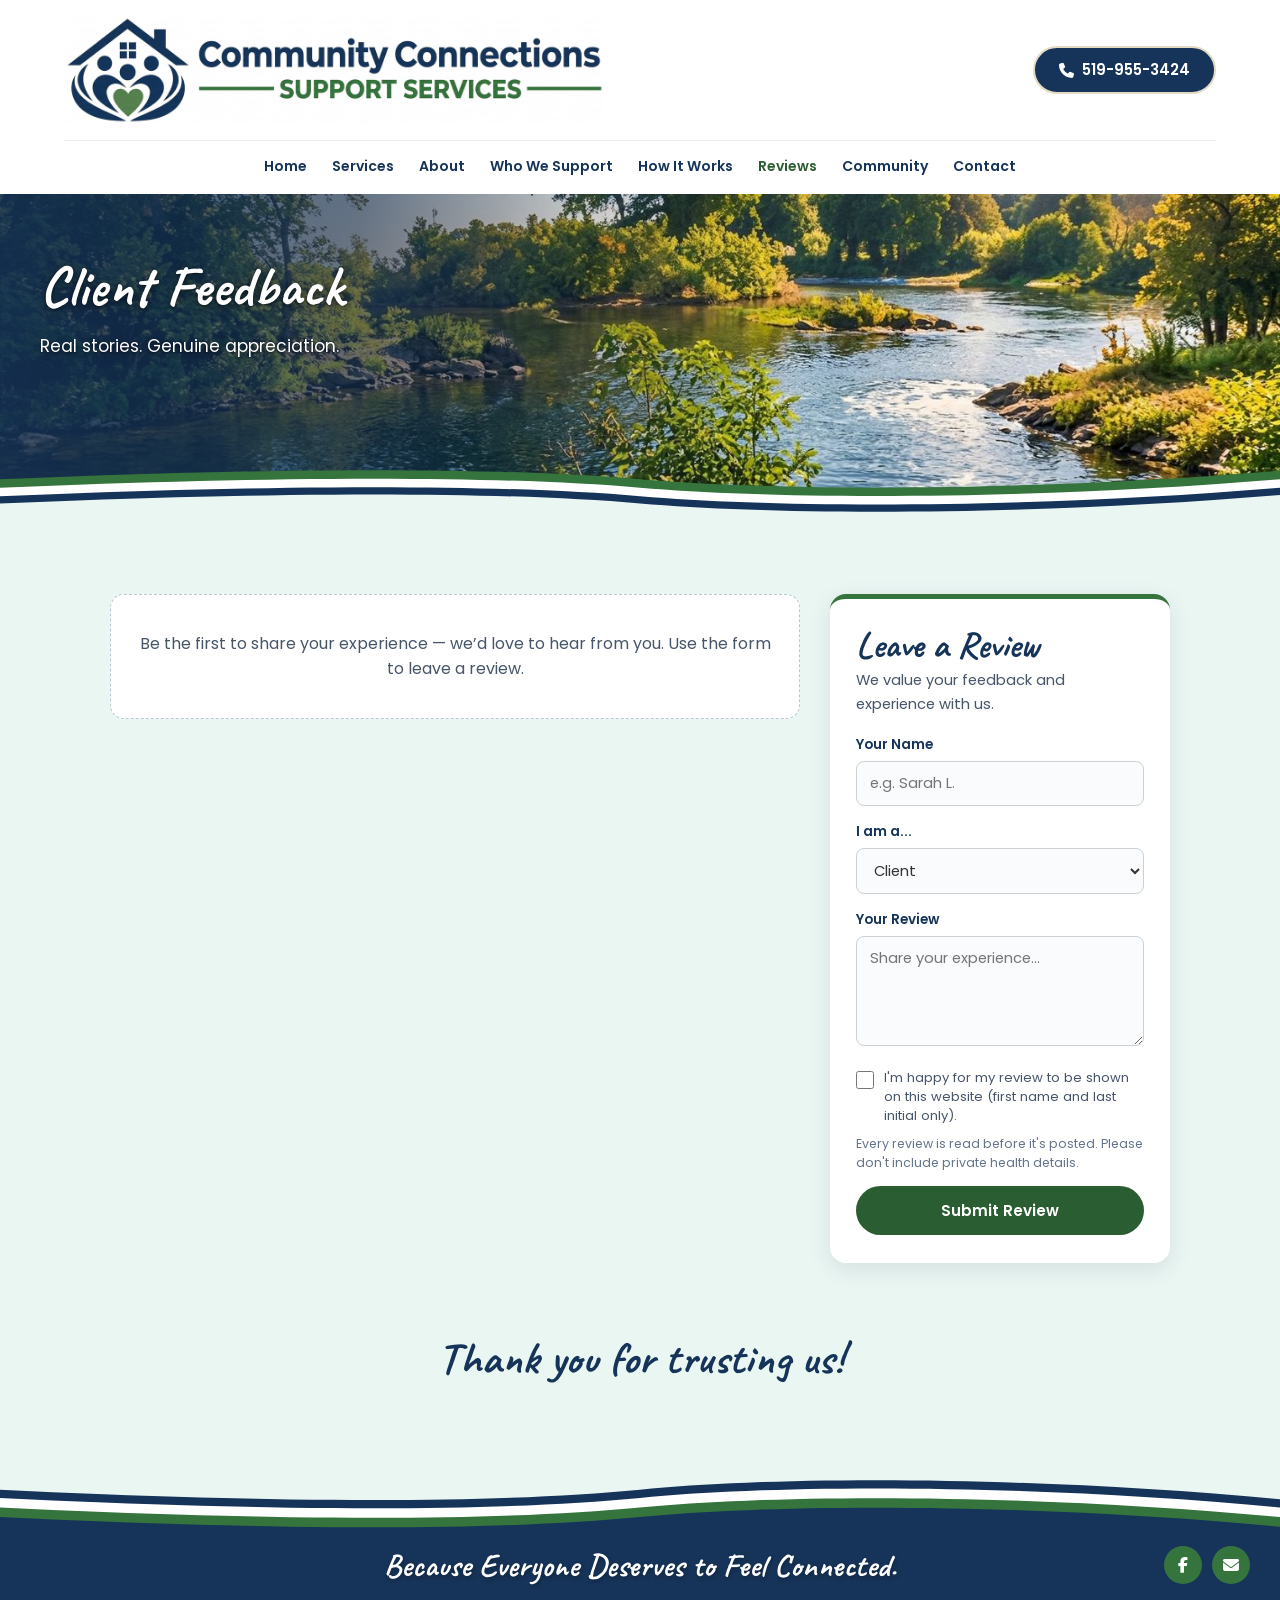
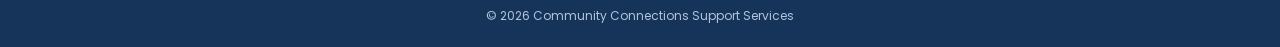
<file: review.html>
<!DOCTYPE html>
<html lang="en">
<head>
  <meta charset="UTF-8" />
  <meta name="viewport" content="width=device-width, initial-scale=1.0" />
  <title>Leave a Review | Community Connections Support Services</title>
  <meta name="robots" content="noindex" />
  <meta name="theme-color" content="#163459" /><meta name="robots" content="noindex" />
  <link rel="icon" href="favicon.ico" sizes="any">

  <!-- THIS PAGE IS THE QR CODE'S DESTINATION. The printed QR code always points here,
       so the place it sends people can be changed later without reprinting anything.
       Right now it sends people to the website's reviews page.
       LATER (once the Google Business Profile is live): change BOTH 'reviews.html'
       below to the Google review link. -->
  <meta http-equiv="refresh" content="0; url=reviews.html" />
  <script>window.location.replace('reviews.html');</script>

  <style>
    body { margin:0; min-height:100vh; display:flex; align-items:center; justify-content:center;
           font-family: Arial, Helvetica, sans-serif; background:#eaf6f2; color:#163459; text-align:center; padding:24px; }
    a { color:#36743e; font-weight:bold; }
  </style>
</head>
<body>
  <p>Taking you to our reviews page&hellip;<br><br>
     If nothing happens, <a href="reviews.html">tap here</a>.</p>
</body>
</html>
</file>
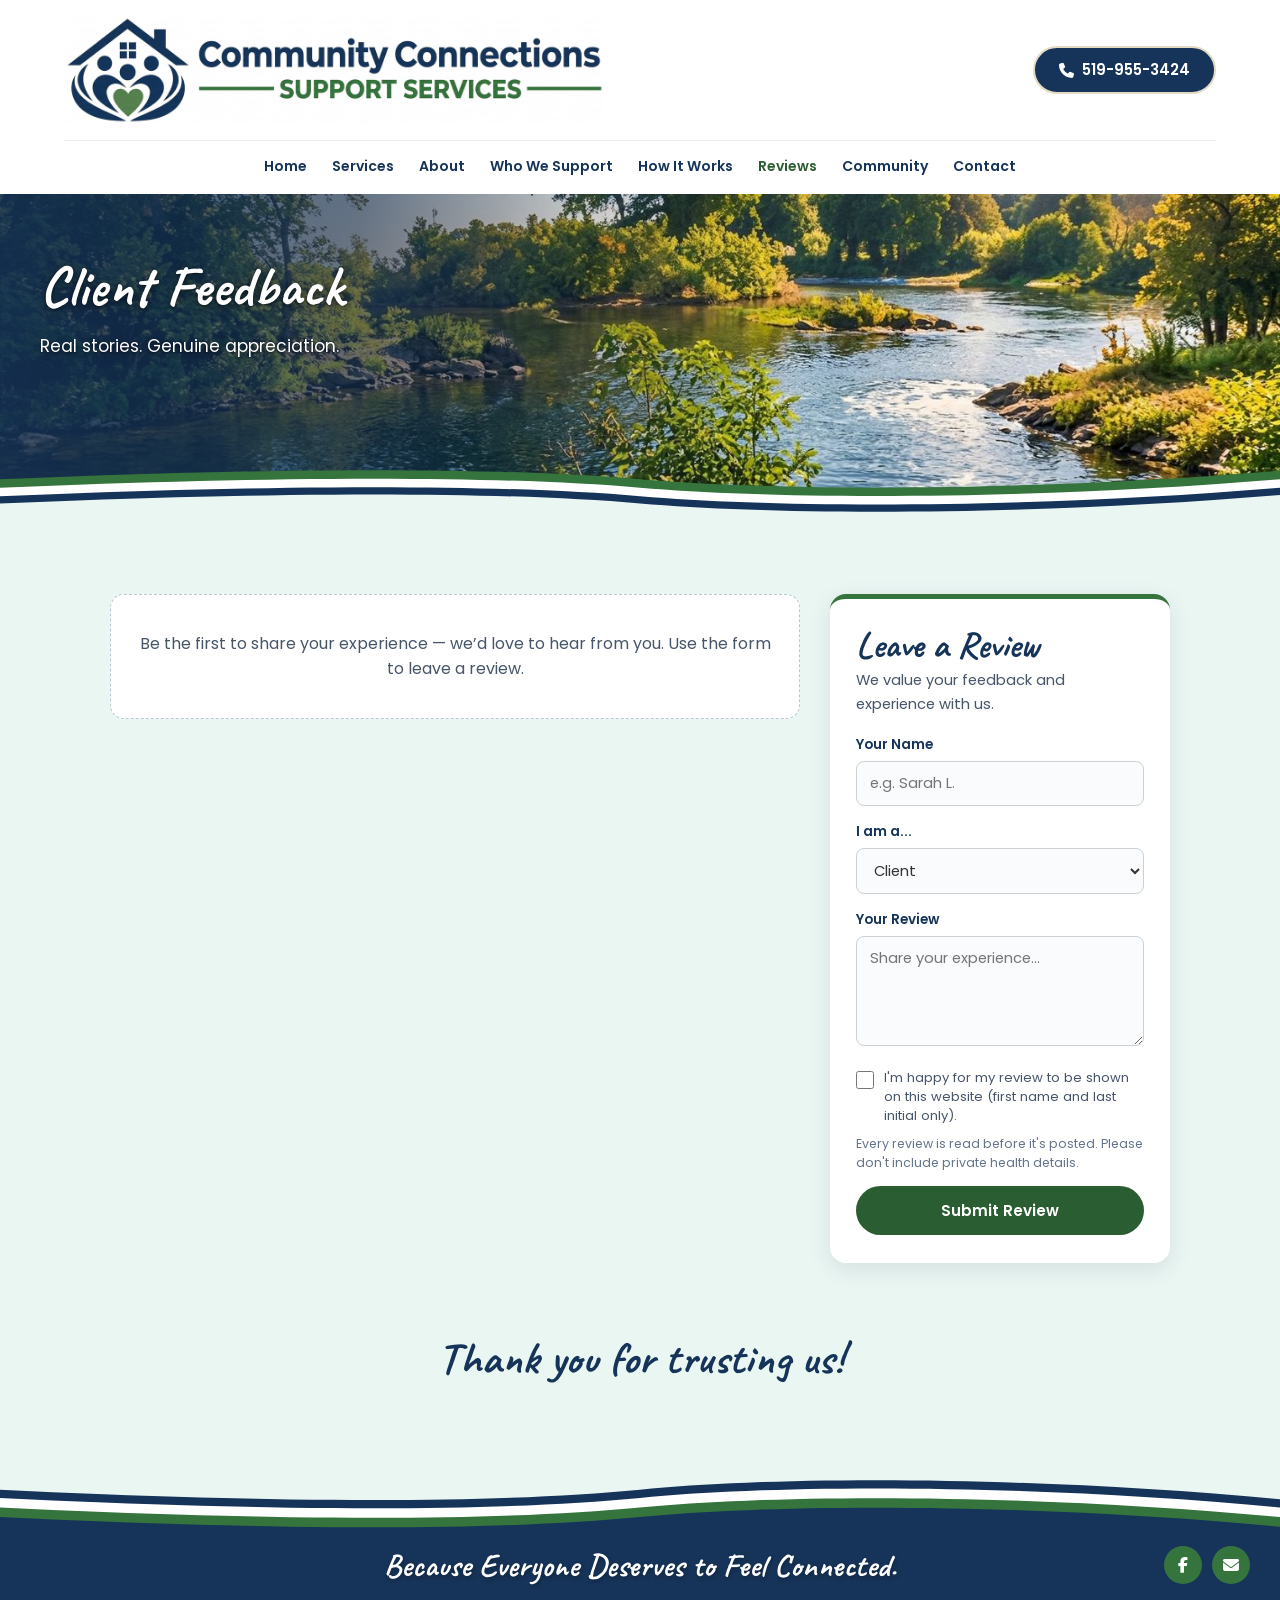
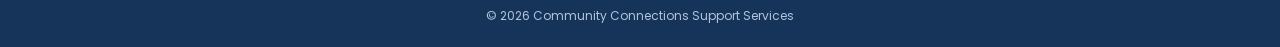
<file: reviews.html>
<!DOCTYPE html>
<html lang="en">
<head>
  <meta charset="UTF-8" />
  <meta name="viewport" content="width=device-width, initial-scale=1.0, viewport-fit=cover" />
  <title>Client Feedback - Community Connections Support Services</title>
  <meta name="description" content="Read what clients and families say about Community Connections Support Services, or share your own experience." />
  <meta name="theme-color" content="#163459" /><meta name="robots" content="noindex" />

  <!-- Browser tab icon, home-screen icon and link-sharing preview.
       TODO: make sure the og:image address below matches your real domain. -->
  <link rel="icon" href="favicon.ico" sizes="any">
  <link rel="icon" type="image/png" sizes="192x192" href="favicon-192.png">
  <link rel="apple-touch-icon" href="apple-touch-icon.png">
  <meta property="og:type" content="website">
  <meta property="og:site_name" content="Community Connections Support Services">
  <meta property="og:locale" content="en_CA">
  <meta property="og:title" content="Client Feedback - Community Connections Support Services">
  <meta property="og:description" content="Read what clients and families say about Community Connections Support Services, or share your own experience.">
  <meta property="og:image" content="https://www.communityconnectionssupportservices.ca/og-image.png">
  <meta name="twitter:card" content="summary_large_image">

  <!-- Google Fonts (only the weights the site actually uses) -->
  <link rel="preconnect" href="https://fonts.googleapis.com">
  <link rel="preconnect" href="https://fonts.gstatic.com" crossorigin>
  <link href="https://fonts.googleapis.com/css2?family=Caveat:wght@600;700&family=Poppins:wght@400;500;600;700&display=swap" rel="stylesheet">

  <!-- FontAwesome for Icons -->
  <link rel="stylesheet" href="https://cdnjs.cloudflare.com/ajax/libs/font-awesome/6.4.0/css/all.min.css">

  <!-- Main Stylesheet (all styling for this page lives in here) -->
  <link rel="stylesheet" href="style.css" />

  <!-- Hamburger menu behaviour (shared by every page) -->
  <script src="nav.js"></script>
  <style>
    /* "Show more reviews" button */
    .review-card[hidden] { display: none; }
    .show-more-wrap { text-align: center; margin-top: 26px; }
    .show-more-btn {
      background: var(--green, #36743e); color: #fff; border: 0; border-radius: 30px;
      padding: 13px 28px; min-height: 44px; font: inherit; font-weight: 600; cursor: pointer;
    }
    .show-more-btn:hover { background: var(--green-dark, #2b5d32); }
  </style>
</head>
<body>

  <!-- ================= HEADER / NAVBAR ================= -->
  <header class="navbar">
    <div class="nav-container">

      <!-- Logo on left -->
      <div class="logo">
        <a href="index.html" aria-label="Community Connections Support Services - Home">
          <img src="logo.png" alt="Community Connections Support Services" />
        </a>
      </div>

      <div class="nav-actions">
        <a href="tel:5199553424" class="header-phone" aria-label="Call us at 519-955-3424">
          <i class="fa-solid fa-phone" aria-hidden="true"></i><span class="phone-text"> 519-955-3424</span>
        </a>

        <!-- Hamburger button (only visible on phones and tablets) -->
        <button class="nav-toggle" type="button" aria-label="Open menu" aria-expanded="false" aria-controls="site-nav">
          <span class="bar"></span>
          <span class="bar"></span>
          <span class="bar"></span>
        </button>
      </div>
    </div>

    <!-- Navigation Links (becomes the hamburger dropdown on phones and tablets) -->
    <nav class="nav-links" id="site-nav" aria-label="Main navigation">
      <ul>
        <li><a href="index.html">Home</a></li>
        <li><a href="services.html">Services</a></li>
        <li><a href="about.html">About</a></li>
        <li><a href="who-we-support.html">Who We Support</a></li>
        <li><a href="how-it-works.html">How It Works</a></li>
        <li><a href="reviews.html" class="active" aria-current="page">Reviews</a></li>
        <li><a href="community.html">Community</a></li>
        <li><a href="contact.html">Contact</a></li>
      </ul>
    </nav>
  </header>

  <main>

    <!-- ================= HERO BANNER =================
         Photo file: reviews-hero.jpg (same folder as this page) -->
    <section class="hero reviews-hero">
      <div class="hero-content">
        <h1 class="script-title">Client Feedback</h1>
        <p class="hero-subtext">Real stories. Genuine appreciation.</p>
      </div>
    </section>

    <!-- ================= REVIEWS + FORM ================= -->
    <section class="reviews-container">
      <div class="reviews-split-wrapper">

        <!-- LEFT: published reviews -->
        <div class="reviews-grid-2x2" id="reviews-grid" aria-live="polite">

          
       </div>

        <!-- RIGHT: review form -->
        <div class="review-form-card" id="leave-review">
          <h2>Leave a Review</h2>
          <p class="form-subtext">We value your feedback and experience with us.</p>

          <form class="review-form" id="review-form" novalidate>
            <div class="form-group">
              <label for="r-name">Your Name</label>
              <input type="text" id="r-name" name="name" placeholder="e.g. Sarah L." maxlength="60" autocomplete="name" required>
            </div>

            <div class="form-group">
              <label for="r-role">I am a...</label>
              <select id="r-role" name="role" required>
                <option value="Client">Client</option>
                <option value="Family Member">Family Member</option>
                <option value="Community Member">Community Member</option>
              </select>
            </div>

            <div class="form-group">
              <label for="r-review">Your Review</label>
              <textarea id="r-review" name="review" rows="4" maxlength="800" placeholder="Share your experience..." required></textarea>
            </div>

            <!-- Hidden trap for spam robots (people never see or fill this) -->
            <div class="hp-field" aria-hidden="true">
              <label for="r-website">Leave this empty</label>
              <input type="text" id="r-website" name="website" tabindex="-1" autocomplete="off">
            </div>

            <label class="consent-row">
              <input type="checkbox" id="r-consent" required>
              <span>I'm happy for my review to be shown on this website (first name and last initial only).</span>
            </label>

            <p class="form-note">Every review is read before it's posted. Please don't include private health details.</p>

            <button type="submit" class="submit-btn" id="review-submit">Submit Review</button>
            <p class="form-status" id="review-status" role="status" aria-live="polite"></p>
          </form>
        </div>

      </div>

      <div class="thank-you-banner">
        <h2 class="script-thank-you">Thank you for trusting us!</h2>
      </div>
    </section>

  </main>

  <!-- ================= FOOTER ================= -->
  <footer class="footer">
    <div class="wave-shape" aria-hidden="true"></div>

    <div class="footer-content-row">
      <!-- Center Cursive Tagline -->
      <div class="footer-center-tagline">
        <p>Because Everyone Deserves to Feel Connected.</p>
      </div>

      <!-- Right Side: Green Social/Contact Icons -->
      <div class="footer-right-social">
        <div class="footer-icons">
          <!-- TODO: replace with your actual Facebook page address -->
          <a href="https://www.facebook.com/profile.php?id=61594371117139" target="_blank" rel="noopener noreferrer" class="footer-icon-btn" aria-label="Facebook (opens in a new tab)">
            <i class="fa-brands fa-facebook-f" aria-hidden="true"></i>
          </a>
          <a href="mailto:communityconnections.on@gmail.com" class="footer-icon-btn" aria-label="Email us">
            <i class="fa-solid fa-envelope" aria-hidden="true"></i>
          </a>
        </div>
      </div>
    </div>

    <!-- Centered Small Copyright at Bottom -->
    <p class="copyright-text">&copy; <span id="year">2026</span> Community Connections Support Services</p>
  </footer>

  <!-- Floating call button (phones only - see style.css) -->
  <a href="tel:5199553424" class="call-fab" aria-label="Call us at 519-955-3424">
    <i class="fa-solid fa-phone" aria-hidden="true"></i> Call us
  </a>

  <script>
    // Keeps the copyright year current automatically
    document.getElementById('year').textContent = new Date().getFullYear();

    /* =====================================================================
       REVIEWS SETUP - three links to fill in (all are explained in the
       step-by-step guide). Leave them blank and the page still works:
       the form will say it isn't connected yet, and the sample cards stay.
       ===================================================================== */

    // 1) The "formResponse" web address of your Google Form
    //    (looks like https://docs.google.com/forms/d/e/LONG-ID/formResponse)
    var GOOGLE_FORM_URL = 'https://docs.google.com/forms/d/e/1FAIpQLSdDmq4kfwEV9-HEHZzwar6KAnEPNY8NuSdZUqPNl3LH4zl9Ww/formResponse';

    // 2) The question codes of that Google Form (each looks like entry.123456789)
    var FORM_FIELDS = {
      name:    'entry.2060228822',
      role:    'entry.616050914',
      review:  'entry.1075160520',
      consent: 'entry.456775596'
    };

    // 3) The CSV link of the "Published" tab (the approved reviews only)
    var REVIEWS_CSV_URL = 'https://docs.google.com/spreadsheets/d/e/2PACX-1vS0uK74t0qYhKYrnQFtolVY5n33FXvzDnOxoNxFLX0d2scUCbK5Z1RKfKk2vjvVjyhbquVVfGkLDKb8/pub?gid=233261804&single=true&output=csv';

    /* ---------------- you shouldn't need to change anything below ---------------- */

    var grid = document.getElementById('reviews-grid');

    function showEmptyMessage() {
      grid.innerHTML = '';
      var p = document.createElement('p');
      p.className = 'reviews-empty';
      p.textContent = 'Be the first to share your experience — we’d love to hear from you. Use the form to leave a review.';
      grid.appendChild(p);
    }

    // Small CSV reader (handles commas and line breaks inside quotes)
    function parseCSV(text) {
      var rows = [], row = [], field = '', quoted = false;
      for (var i = 0; i < text.length; i++) {
        var c = text[i];
        if (quoted) {
          if (c === '"') { if (text[i + 1] === '"') { field += '"'; i++; } else { quoted = false; } }
          else { field += c; }
        } else if (c === '"') { quoted = true; }
        else if (c === ',') { row.push(field); field = ''; }
        else if (c === '\n' || c === '\r') {
          if (c === '\r' && text[i + 1] === '\n') i++;
          row.push(field); rows.push(row); row = []; field = '';
        } else { field += c; }
      }
      if (field !== '' || row.length) { row.push(field); rows.push(row); }
      return rows;
    }

    function makeCard(name, role, review) {
      var card = document.createElement('article');
      card.className = 'review-card';

      var icon = document.createElement('i');
      icon.className = 'fa-solid fa-quote-left quote-icon';
      icon.setAttribute('aria-hidden', 'true');

      var text = document.createElement('p');
      text.className = 'review-text';
      text.textContent = review;            // textContent keeps anything typed harmless

      var author = document.createElement('div');
      author.className = 'review-author';
      var strong = document.createElement('strong');
      strong.textContent = name;
      var span = document.createElement('span');
      span.textContent = role;
      author.appendChild(strong);
      author.appendChild(span);

      card.appendChild(icon);
      card.appendChild(text);
      card.appendChild(author);
      return card;
    }

    // Show the newest reviews first, with a "Show more reviews" button for the rest
    var REVIEWS_PER_PAGE = 6;             // change this number to show more or fewer at a time
    function setUpShowMore() {
      var cards = grid.querySelectorAll('.review-card');
      if (cards.length <= REVIEWS_PER_PAGE) return;
      for (var i = REVIEWS_PER_PAGE; i < cards.length; i++) cards[i].hidden = true;

      var wrap = document.createElement('div');
      wrap.className = 'show-more-wrap';
      var btn = document.createElement('button');
      btn.type = 'button';
      btn.className = 'show-more-btn';
      wrap.appendChild(btn);
      grid.parentNode.insertBefore(wrap, grid.nextSibling);

      function update() {
        var hidden = grid.querySelectorAll('.review-card[hidden]').length;
        if (!hidden) { wrap.remove(); return; }
        btn.textContent = 'Show more reviews (' + hidden + ' more)';
      }
      btn.addEventListener('click', function () {
        var hiddenCards = grid.querySelectorAll('.review-card[hidden]');
        for (var j = 0; j < hiddenCards.length && j < REVIEWS_PER_PAGE; j++) hiddenCards[j].hidden = false;
        update();
      });
      update();
    }

    function loadApprovedReviews() {
      if (!REVIEWS_CSV_URL) {
        if (!grid.querySelector('.review-card')) showEmptyMessage();
        return;
      }
      fetch(REVIEWS_CSV_URL, { cache: 'no-store' })
        .then(function (r) { if (!r.ok) throw new Error('Google answered with status ' + r.status); return r.text(); })
        .then(function (csv) {
          var rows = parseCSV(csv).slice(1);        // skip the header row
          console.log('Reviews: loaded ' + rows.length + ' approved row(s) from the sheet.');
          var cards = [];
          rows.forEach(function (r) {
            var name = (r[0] || '').trim(), role = (r[1] || '').trim(), review = (r[2] || '').trim();
            if (name && review) cards.push(makeCard(name, role, review.slice(0, 800)));
          });
          if (!cards.length) { showEmptyMessage(); return; }
          grid.innerHTML = '';
          cards.reverse().forEach(function (c) { grid.appendChild(c); });   // newest first
          setUpShowMore();
        })
        .catch(function (err) {
          console.warn('Reviews: could not load the approved reviews. ', err);
          if (!grid.querySelector('.review-card')) showEmptyMessage();
        });
    }
    loadApprovedReviews();

    // ----- Review form -----
    var form = document.getElementById('review-form');
    var statusEl = document.getElementById('review-status');
    var submitBtn = document.getElementById('review-submit');

    function setStatus(msg, ok) {
      statusEl.textContent = msg;
      statusEl.className = 'form-status ' + (ok ? 'ok' : 'error');
    }

    form.addEventListener('submit', function (e) {
      e.preventDefault();

      if (!form.name.value.trim() || !form.review.value.trim()) {
        setStatus('Please add your name and your review.', false); return;
      }
      if (!document.getElementById('r-consent').checked) {
        setStatus('Please tick the box so we know we may share your review.', false); return;
      }
      if (form.website.value) { form.reset(); return; }          // a robot filled the hidden trap: quietly stop

      if (!GOOGLE_FORM_URL) {
        setStatus('The review form isn’t connected yet. (Add your Google Form link in the script at the bottom of this page.)', false); return;
      }

      var data = new URLSearchParams();
      data.append(FORM_FIELDS.name,    form.name.value.trim());
      data.append(FORM_FIELDS.role,    form.role.value);
      data.append(FORM_FIELDS.review,  form.review.value.trim());
      data.append(FORM_FIELDS.consent, 'Yes');

      submitBtn.disabled = true;
      submitBtn.textContent = 'Sending…';

      fetch(GOOGLE_FORM_URL, { method: 'POST', mode: 'no-cors', body: data })
        .then(function () {
          form.reset();
          setStatus('Thank you! Your review has been sent. It will appear once it has been approved.', true);
        })
        .catch(function () {
          setStatus('Sorry, something went wrong. Please try again, or email us instead.', false);
        })
        .then(function () {
          submitBtn.disabled = false;
          submitBtn.textContent = 'Submit Review';
        });
    });
  </script>

</body>
</html>
</file>
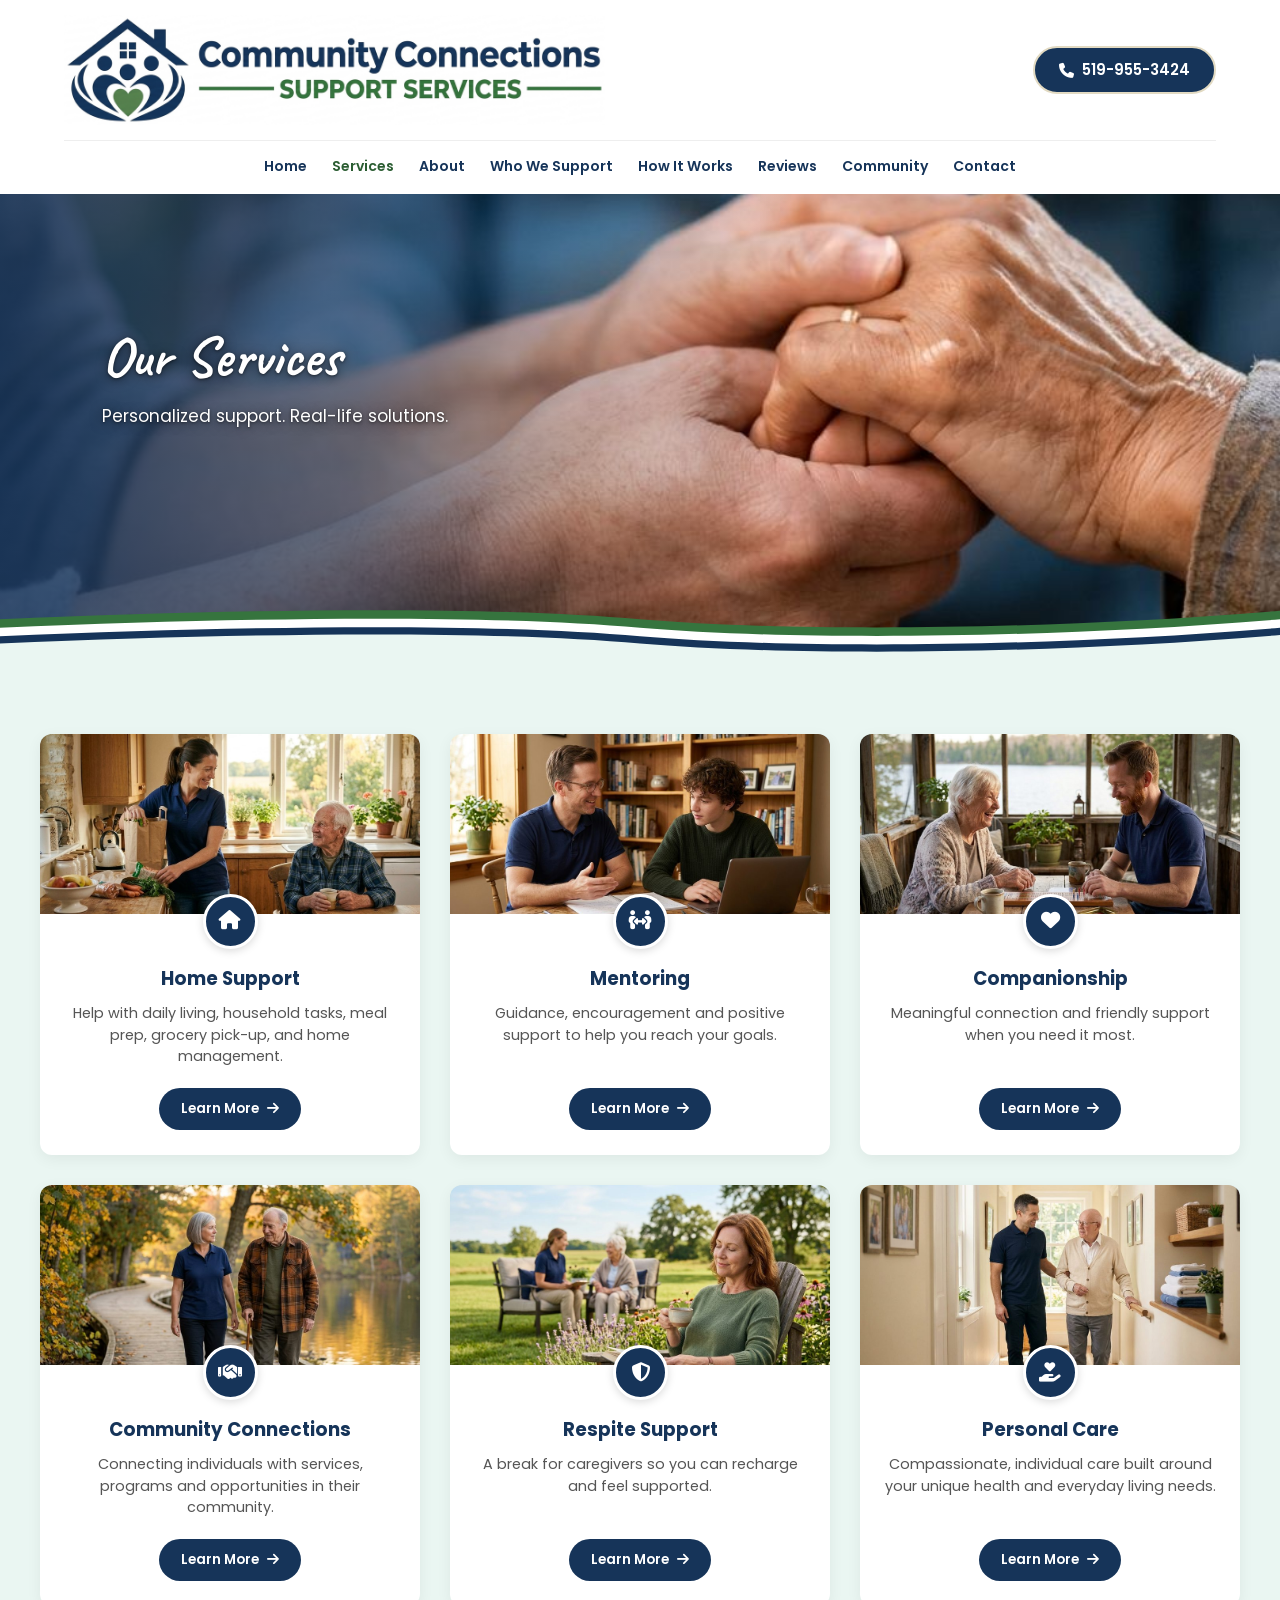
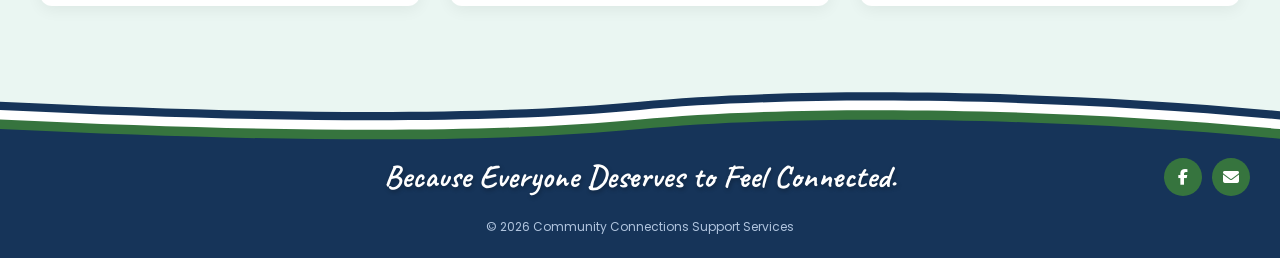
<file: services.html>
<!DOCTYPE html>
<html lang="en">
<head>
  <meta charset="UTF-8" />
  <meta name="viewport" content="width=device-width, initial-scale=1.0, viewport-fit=cover" />
  <title>Our Services - Community Connections Support Services</title>
  <meta name="description" content="Home support, mentoring, companionship, community connections, respite support and personal care from Community Connections Support Services." />
  <meta name="theme-color" content="#163459" /><meta name="robots" content="noindex" />

  <!-- Browser tab icon, home-screen icon and link-sharing preview.
       TODO: make sure the og:image address below matches your real domain. -->
  <link rel="icon" href="favicon.ico" sizes="any">
  <link rel="icon" type="image/png" sizes="192x192" href="favicon-192.png">
  <link rel="apple-touch-icon" href="apple-touch-icon.png">
  <meta property="og:type" content="website">
  <meta property="og:site_name" content="Community Connections Support Services">
  <meta property="og:locale" content="en_CA">
  <meta property="og:title" content="Our Services - Community Connections Support Services">
  <meta property="og:description" content="Home support, mentoring, companionship, community connections, respite support and personal care from Community Connections Support Services.">
  <meta property="og:image" content="https://www.communityconnectionssupportservices.ca/og-image.png">
  <meta name="twitter:card" content="summary_large_image">

  <!-- Google Fonts (only the weights the site actually uses) -->
  <link rel="preconnect" href="https://fonts.googleapis.com">
  <link rel="preconnect" href="https://fonts.gstatic.com" crossorigin>
  <link href="https://fonts.googleapis.com/css2?family=Caveat:wght@600;700&family=Poppins:wght@400;500;600;700&display=swap" rel="stylesheet">

  <!-- FontAwesome for Icons -->
  <link rel="stylesheet" href="https://cdnjs.cloudflare.com/ajax/libs/font-awesome/6.4.0/css/all.min.css">

  <!-- Main Stylesheet -->
  <link rel="stylesheet" href="style.css" />

  <!-- Hamburger menu behaviour (shared by every page) -->
  <script src="nav.js"></script>
</head>
<body>

  <!-- ================= HEADER / NAVBAR ================= -->
  <header class="navbar">
    <div class="nav-container">

      <!-- Logo on left -->
      <div class="logo">
        <a href="index.html" aria-label="Community Connections Support Services - Home">
          <img src="logo.png" alt="Community Connections Support Services" />
        </a>
      </div>

      <div class="nav-actions">
        <a href="tel:5199553424" class="header-phone" aria-label="Call us at 519-955-3424">
          <i class="fa-solid fa-phone" aria-hidden="true"></i><span class="phone-text"> 519-955-3424</span>
        </a>

        <!-- Hamburger button (only visible on phones and tablets) -->
        <button class="nav-toggle" type="button" aria-label="Open menu" aria-expanded="false" aria-controls="site-nav">
          <span class="bar"></span>
          <span class="bar"></span>
          <span class="bar"></span>
        </button>
      </div>
    </div>

    <!-- Navigation Links (becomes the hamburger dropdown on phones and tablets) -->
    <nav class="nav-links" id="site-nav" aria-label="Main navigation">
      <ul>
        <li><a href="index.html">Home</a></li>
        <li><a href="services.html" class="active" aria-current="page">Services</a></li>
        <li><a href="about.html">About</a></li>
        <li><a href="who-we-support.html">Who We Support</a></li>
        <li><a href="how-it-works.html">How It Works</a></li>
        <li><a href="reviews.html">Reviews</a></li>
        <li><a href="community.html">Community</a></li>
        <li><a href="contact.html">Contact</a></li>
      </ul>
    </nav>
  </header>

  <main>

    <!-- ================= SERVICES HERO SECTION ================= -->
    <section class="hero services-hero">
      <div class="hero-content">
        <h1 class="script-title">Our Services</h1>
        <p class="hero-subtext">
          Personalized support. Real-life solutions.
        </p>
      </div>
    </section>

    <!-- ================= SERVICES GRID SECTION ================= -->
    <section class="services-grid-section">
      <div class="container">

        <h2 class="visually-hidden">What we offer</h2>

        <div class="services-grid">

          <!-- Service 1: Home Support -->
          <div class="service-card">
            <div class="service-card-img">
              <img src="service-home.jpg" alt="Home Support" loading="lazy">
            </div>
            <div class="service-card-body">
              <div class="service-icon">
                <i class="fa-solid fa-house" aria-hidden="true"></i>
              </div>
              <h3>Home Support</h3>
              <p>Help with daily living, household tasks, meal prep, grocery pick-up, and home management.</p>
              <a href="contact.html" class="service-btn" data-modal="modal-home" aria-haspopup="dialog">Learn More <i class="fa-solid fa-arrow-right" aria-hidden="true"></i></a>
            </div>
          </div>

          <!-- Service 2: Mentoring -->
          <div class="service-card">
            <div class="service-card-img">
              <img src="service-mentoring.jpg" alt="Mentoring" loading="lazy">
            </div>
            <div class="service-card-body">
              <div class="service-icon">
                <i class="fa-solid fa-people-arrows" aria-hidden="true"></i>
              </div>
              <h3>Mentoring</h3>
              <p>Guidance, encouragement and positive support to help you reach your goals.</p>
              <a href="contact.html" class="service-btn" data-modal="modal-mentoring" aria-haspopup="dialog">Learn More <i class="fa-solid fa-arrow-right" aria-hidden="true"></i></a>
            </div>
          </div>

          <!-- Service 3: Companionship -->
          <div class="service-card">
            <div class="service-card-img">
              <img src="service-companionship.jpg" alt="Companionship" loading="lazy">
            </div>
            <div class="service-card-body">
              <div class="service-icon">
                <i class="fa-solid fa-heart" aria-hidden="true"></i>
              </div>
              <h3>Companionship</h3>
              <p>Meaningful connection and friendly support when you need it most.</p>
              <a href="contact.html" class="service-btn" data-modal="modal-companionship" aria-haspopup="dialog">Learn More <i class="fa-solid fa-arrow-right" aria-hidden="true"></i></a>
            </div>
          </div>

          <!-- Service 4: Community Connections -->
          <div class="service-card">
            <div class="service-card-img">
              <img src="service-resources.jpg" alt="Community Connections" loading="lazy">
            </div>
            <div class="service-card-body">
              <div class="service-icon">
                <i class="fa-solid fa-handshake" aria-hidden="true"></i>
              </div>
              <h3>Community Connections</h3>
              <p>Connecting individuals with services, programs and opportunities in their community.</p>
              <a href="contact.html" class="service-btn" data-modal="modal-resources" aria-haspopup="dialog">Learn More <i class="fa-solid fa-arrow-right" aria-hidden="true"></i></a>
            </div>
          </div>

          <!-- Service 5: Respite Support -->
          <div class="service-card">
            <div class="service-card-img">
              <img src="service-respite.jpg" alt="Respite Support" loading="lazy">
            </div>
            <div class="service-card-body">
              <div class="service-icon">
                <i class="fa-solid fa-shield-halved" aria-hidden="true"></i>
              </div>
              <h3>Respite Support</h3>
              <p>A break for caregivers so you can recharge and feel supported.</p>
              <a href="contact.html" class="service-btn" data-modal="modal-respite" aria-haspopup="dialog">Learn More <i class="fa-solid fa-arrow-right" aria-hidden="true"></i></a>
            </div>
          </div>

          <!-- Service 6: Personal Care -->
          <div class="service-card">
            <div class="service-card-img">
              <img src="service-customized.jpg" alt="Personal Care" loading="lazy">
            </div>
            <div class="service-card-body">
              <div class="service-icon">
                <i class="fa-solid fa-hand-holding-heart" aria-hidden="true"></i>
              </div>
              <h3>Personal Care</h3>
              <p>Compassionate, individual care built around your unique health and everyday living needs.</p>
              <a href="contact.html" class="service-btn" data-modal="modal-customized" aria-haspopup="dialog">Learn More <i class="fa-solid fa-arrow-right" aria-hidden="true"></i></a>
            </div>
          </div>

        </div>
      </div>
    </section>

    <!-- ================= SERVICE POP-UPS =================
         To change the wording, edit the text inside the <p> of each pop-up below.
         Add more paragraphs by copying a <p>...</p> line. -->

    <!-- Pop-up: Home Support -->
    <dialog class="service-modal" id="modal-home" aria-labelledby="modal-home-title">
      <div class="service-modal-inner">
        <button type="button" class="modal-close" aria-label="Close">&times;</button>
        <div class="modal-icon"><i class="fa-solid fa-house" aria-hidden="true"></i></div>
        <h3 id="modal-home-title">Home Support</h3>

        <p>Navigating daily routines can sometimes feel overwhelming, but you don't have to do it alone. Our Home Support service provides practical, hands-on assistance designed to keep households running smoothly and comfortably. We help with essential day-to-day tasks, including household management, meal preparation, grocery pick-up, and general living support. Our goal is to foster a safe, clean, and independent living environment tailored to each individual's unique needs.</p>

        <a href="contact.html" class="service-btn">Get in Touch <i class="fa-solid fa-arrow-right" aria-hidden="true"></i></a>
      </div>
    </dialog>

    <!-- Pop-up: Mentoring -->
    <dialog class="service-modal" id="modal-mentoring" aria-labelledby="modal-mentoring-title">
      <div class="service-modal-inner">
        <button type="button" class="modal-close" aria-label="Close">&times;</button>
        <div class="modal-icon"><i class="fa-solid fa-people-arrows" aria-hidden="true"></i></div>
        <h3 id="modal-mentoring-title">Mentoring</h3>

        <p>Reaching personal milestones takes guidance, encouragement, and a reliable support system. Our Mentoring program is designed to empower individuals by building confidence, developing life skills, and setting actionable goals. Whether working toward personal independence, educational targets, or community involvement, our positive guidance helps clients unlock their full potential and stay motivated along their journey.</p>

        <a href="contact.html" class="service-btn">Get in Touch <i class="fa-solid fa-arrow-right" aria-hidden="true"></i></a>
      </div>
    </dialog>

    <!-- Pop-up: Companionship -->
    <dialog class="service-modal" id="modal-companionship" aria-labelledby="modal-companionship-title">
      <div class="service-modal-inner">
        <button type="button" class="modal-close" aria-label="Close">&times;</button>
        <div class="modal-icon"><i class="fa-solid fa-heart" aria-hidden="true"></i></div>
        <h3 id="modal-companionship-title">Companionship</h3>

        <p>Human connection is at the heart of health and well-being. Our Companionship service offers friendly, consistent support and meaningful interaction for individuals who benefit from social engagement. From engaging conversations and shared hobbies to a comforting presence when it's needed most, we ensure clients feel valued, heard, and connected to the world around them.</p>

        <a href="contact.html" class="service-btn">Get in Touch <i class="fa-solid fa-arrow-right" aria-hidden="true"></i></a>
      </div>
    </dialog>

    <!-- Pop-up: Community Connections -->
    <dialog class="service-modal" id="modal-resources" aria-labelledby="modal-resources-title">
      <div class="service-modal-inner">
        <button type="button" class="modal-close" aria-label="Close">&times;</button>
        <div class="modal-icon"><i class="fa-solid fa-handshake" aria-hidden="true"></i></div>
        <h3 id="modal-resources-title">Community Connections</h3>

        <p>True independence often comes from knowing how to navigate your local community. Our Community Connections service bridges the gap by linking individuals with the local programs, resources, and opportunities available to them. We help clients actively participate in community life, discover new programs, and build networks that enrich their everyday experiences.</p>

        <a href="contact.html" class="service-btn">Get in Touch <i class="fa-solid fa-arrow-right" aria-hidden="true"></i></a>
      </div>
    </dialog>

    <!-- Pop-up: Respite Support -->
    <dialog class="service-modal" id="modal-respite" aria-labelledby="modal-respite-title">
      <div class="service-modal-inner">
        <button type="button" class="modal-close" aria-label="Close">&times;</button>
        <div class="modal-icon"><i class="fa-solid fa-shield-halved" aria-hidden="true"></i></div>
        <h3 id="modal-respite-title">Respite Support</h3>

        <p>Caregiving is a deeply rewarding role, but everyone needs a moment to pause, recharge, and care for themselves. Our Respite Support service provides reliable, compassionate temporary relief for primary caregivers. While we step in to offer dedicated, professional care and companionship to your loved one, you can take a well-deserved break knowing they are in safe hands.</p>

        <a href="contact.html" class="service-btn">Get in Touch <i class="fa-solid fa-arrow-right" aria-hidden="true"></i></a>
      </div>
    </dialog>

    <!-- Pop-up: Personal Care -->
    <dialog class="service-modal" id="modal-customized" aria-labelledby="modal-customized-title">
      <div class="service-modal-inner">
        <button type="button" class="modal-close" aria-label="Close">&times;</button>
        <div class="modal-icon"><i class="fa-solid fa-hand-holding-heart" aria-hidden="true"></i></div>
        <h3 id="modal-customized-title">Personal Care</h3>

        <p>Maintaining personal dignity and hygiene is vital for comfort, health, and self-esteem. Our Personal Care service delivers respectful, sensitive assistance with daily living activities such as bathing, dressing, toileting, and grooming. Our trained support professionals approach every task with empathy, ensuring clients feel safe, respected, and well-cared for at all times.</p>

        <a href="contact.html" class="service-btn">Get in Touch <i class="fa-solid fa-arrow-right" aria-hidden="true"></i></a>
      </div>
    </dialog>

  </main>

  <!-- ================= FOOTER ================= -->
  <footer class="footer">
    <div class="wave-shape" aria-hidden="true"></div>

    <div class="footer-content-row">
      <!-- Center Cursive Tagline -->
      <div class="footer-center-tagline">
        <p>Because Everyone Deserves to Feel Connected.</p>
      </div>

      <!-- Right Side: Green Social/Contact Icons -->
      <div class="footer-right-social">
        <div class="footer-icons">
          <!-- TODO: replace with your actual Facebook page address -->
          <a href="https://www.facebook.com/profile.php?id=61594371117139" target="_blank" rel="noopener noreferrer" class="footer-icon-btn" aria-label="Facebook (opens in a new tab)">
            <i class="fa-brands fa-facebook-f" aria-hidden="true"></i>
          </a>
          <a href="mailto:communityconnections.on@gmail.com" class="footer-icon-btn" aria-label="Email us">
            <i class="fa-solid fa-envelope" aria-hidden="true"></i>
          </a>
        </div>
      </div>
    </div>

    <!-- Centered Small Copyright at Bottom -->
    <p class="copyright-text">&copy; <span id="year">2026</span> Community Connections Support Services</p>
  </footer>

  <!-- Floating call button (phones only - see style.css) -->
  <a href="tel:5199553424" class="call-fab" aria-label="Call us at 519-955-3424">
    <i class="fa-solid fa-phone" aria-hidden="true"></i> Call us
  </a>

  <script>
    // Service pop-ups: open from "Learn More", close with the X, by tapping outside, or with Escape
    document.querySelectorAll('[data-modal]').forEach(function (btn) {
      btn.addEventListener('click', function (e) {
        var dlg = document.getElementById(btn.getAttribute('data-modal'));
        if (dlg && typeof dlg.showModal === 'function') {
          e.preventDefault();
          dlg.showModal();
        }
      });
    });

    document.querySelectorAll('.service-modal').forEach(function (dlg) {
      dlg.querySelector('.modal-close').addEventListener('click', function () { dlg.close(); });
      dlg.addEventListener('click', function (e) { if (e.target === dlg) dlg.close(); });
    });
  </script>

  <script>
    // Keeps the copyright year current automatically
    document.getElementById('year').textContent = new Date().getFullYear();
  </script>

</body>
</html>
</file>
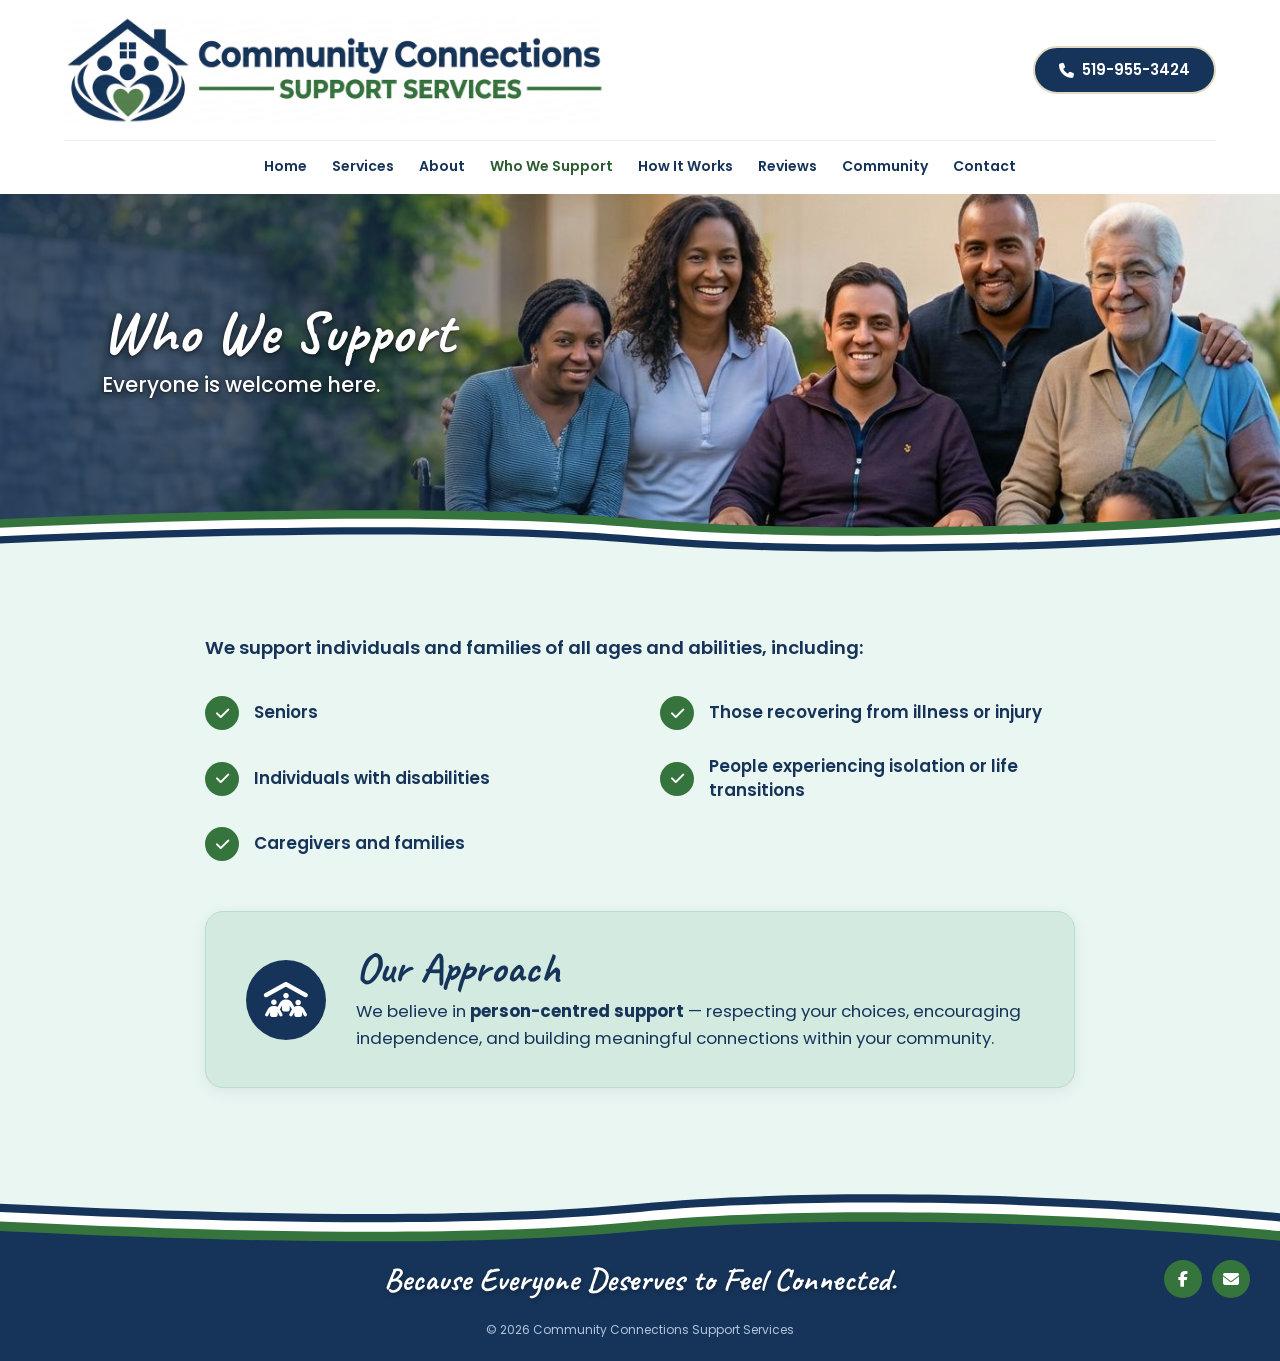
<file: who-we-support.html>
<!DOCTYPE html>
<html lang="en">
<head>
  <meta charset="UTF-8" />
  <meta name="viewport" content="width=device-width, initial-scale=1.0, viewport-fit=cover" />
  <title>Who We Support - Community Connections Support Services</title>
  <meta name="description" content="Community Connections Support Services supports seniors, people with disabilities, those recovering from illness or injury, caregivers and families with person-centred care." />
  <meta name="theme-color" content="#163459" /><meta name="robots" content="noindex" />

  <!-- Browser tab icon, home-screen icon and link-sharing preview.
       TODO: make sure the og:image address below matches your real domain. -->
  <link rel="icon" href="favicon.ico" sizes="any">
  <link rel="icon" type="image/png" sizes="192x192" href="favicon-192.png">
  <link rel="apple-touch-icon" href="apple-touch-icon.png">
  <meta property="og:type" content="website">
  <meta property="og:site_name" content="Community Connections Support Services">
  <meta property="og:locale" content="en_CA">
  <meta property="og:title" content="Who We Support - Community Connections Support Services">
  <meta property="og:description" content="Community Connections Support Services supports seniors, people with disabilities, those recovering from illness or injury, caregivers and families with person-centred care.">
  <meta property="og:image" content="https://www.communityconnectionssupportservices.ca/og-image.png">
  <meta name="twitter:card" content="summary_large_image">

  <!-- Google Fonts (only the weights the site actually uses) -->
  <link rel="preconnect" href="https://fonts.googleapis.com">
  <link rel="preconnect" href="https://fonts.gstatic.com" crossorigin>
  <link href="https://fonts.googleapis.com/css2?family=Caveat:wght@600;700&family=Poppins:wght@400;500;600;700&display=swap" rel="stylesheet">

  <!-- FontAwesome for Icons -->
  <link rel="stylesheet" href="https://cdnjs.cloudflare.com/ajax/libs/font-awesome/6.4.0/css/all.min.css">

  <!-- Main Stylesheet (all styling for this page lives in here) -->
  <link rel="stylesheet" href="style.css" />

  <!-- Hamburger menu behaviour (shared by every page) -->
  <script src="nav.js"></script>
</head>
<body>

  <!-- ================= HEADER / NAVBAR ================= -->
  <header class="navbar">
    <div class="nav-container">

      <!-- Logo on left -->
      <div class="logo">
        <a href="index.html" aria-label="Community Connections Support Services - Home">
          <img src="logo.png" alt="Community Connections Support Services" />
        </a>
      </div>

      <div class="nav-actions">
        <a href="tel:5199553424" class="header-phone" aria-label="Call us at 519-955-3424">
          <i class="fa-solid fa-phone" aria-hidden="true"></i><span class="phone-text"> 519-955-3424</span>
        </a>

        <!-- Hamburger button (only visible on phones and tablets) -->
        <button class="nav-toggle" type="button" aria-label="Open menu" aria-expanded="false" aria-controls="site-nav">
          <span class="bar"></span>
          <span class="bar"></span>
          <span class="bar"></span>
        </button>
      </div>
    </div>

    <!-- Navigation Links (becomes the hamburger dropdown on phones and tablets) -->
    <nav class="nav-links" id="site-nav" aria-label="Main navigation">
      <ul>
        <li><a href="index.html">Home</a></li>
        <li><a href="services.html">Services</a></li>
        <li><a href="about.html">About</a></li>
        <li><a href="who-we-support.html" class="active" aria-current="page">Who We Support</a></li>
        <li><a href="how-it-works.html">How It Works</a></li>
        <li><a href="reviews.html">Reviews</a></li>
        <li><a href="community.html">Community</a></li>
        <li><a href="contact.html">Contact</a></li>
      </ul>
    </nav>
  </header>

  <main>

    <!-- ================= HERO BANNER =================
         Photo file: who-we-support-hero.jpg (same folder as this page) -->
    <section class="hero support-hero">
      <div class="hero-content">
        <h1 class="script-title">Who We Support</h1>
        <p class="hero-subtext">Everyone is welcome here.</p>
      </div>
    </section>

    <!-- ================= MAIN BODY ================= -->
    <section class="support-main-section">
      <div class="support-container">

        <p class="support-intro-text">
          We support individuals and families of all ages and abilities, including:
        </p>

        <!-- 2-column checklist (to add another item, copy one whole "support-item" block below) -->
        <div class="support-list-grid">
          <div class="support-item">
            <span class="check-circle"><i class="fa-solid fa-check" aria-hidden="true"></i></span>
            <span class="support-item-text">Seniors</span>
          </div>
          <div class="support-item">
            <span class="check-circle"><i class="fa-solid fa-check" aria-hidden="true"></i></span>
            <span class="support-item-text">Those recovering from illness or injury</span>
          </div>
          <div class="support-item">
            <span class="check-circle"><i class="fa-solid fa-check" aria-hidden="true"></i></span>
            <span class="support-item-text">Individuals with disabilities</span>
          </div>
          <div class="support-item">
            <span class="check-circle"><i class="fa-solid fa-check" aria-hidden="true"></i></span>
            <span class="support-item-text">People experiencing isolation or life transitions</span>
          </div>
          <div class="support-item">
            <span class="check-circle"><i class="fa-solid fa-check" aria-hidden="true"></i></span>
            <span class="support-item-text">Caregivers and families</span>
          </div>
        </div>

        <!-- Our Approach card -->
        <div class="approach-card">
          <div class="approach-icon-box">
            <i class="fa-solid fa-people-roof" aria-hidden="true"></i>
          </div>
          <div class="approach-content">
            <h2 class="approach-title">Our Approach</h2>
            <p>
              We believe in <strong>person-centred support</strong> &mdash; respecting your choices, encouraging independence, and building meaningful connections within your community.
            </p>
          </div>
        </div>

      </div>
    </section>

  </main>

  <!-- ================= FOOTER ================= -->
  <footer class="footer">
    <div class="wave-shape" aria-hidden="true"></div>

    <div class="footer-content-row">
      <!-- Center Cursive Tagline -->
      <div class="footer-center-tagline">
        <p>Because Everyone Deserves to Feel Connected.</p>
      </div>

      <!-- Right Side: Green Social/Contact Icons -->
      <div class="footer-right-social">
        <div class="footer-icons">
          <!-- TODO: replace with your actual Facebook page address -->
          <a href="https://www.facebook.com/profile.php?id=61594371117139" target="_blank" rel="noopener noreferrer" class="footer-icon-btn" aria-label="Facebook (opens in a new tab)">
            <i class="fa-brands fa-facebook-f" aria-hidden="true"></i>
          </a>
          <a href="mailto:communityconnections.on@gmail.com" class="footer-icon-btn" aria-label="Email us">
            <i class="fa-solid fa-envelope" aria-hidden="true"></i>
          </a>
        </div>
      </div>
    </div>

    <!-- Centered Small Copyright at Bottom -->
    <p class="copyright-text">&copy; <span id="year">2026</span> Community Connections Support Services</p>
  </footer>

  <!-- Floating call button (phones only - see style.css) -->
  <a href="tel:5199553424" class="call-fab" aria-label="Call us at 519-955-3424">
    <i class="fa-solid fa-phone" aria-hidden="true"></i> Call us
  </a>

  <script>
    // Keeps the copyright year current automatically
    document.getElementById('year').textContent = new Date().getFullYear();
  </script>

</body>
</html>
</file>
<file: style.css>
/* =====================================================================
   COMMUNITY CONNECTIONS SUPPORT SERVICES - MAIN STYLESHEET
   Sections:
     1. Variables & global base
     2. Header & navigation
     3. Shared hero styles (home + every inner page)
     4. Home page (hero buttons, specialized care)
     5. Footer
     6. Services page
     7. Contact page
     8. About page
     9. Who We Support page
    10. How It Works page
    11. Reviews page
    13. Responsive rules
   ===================================================================== */


/* ================= 1. VARIABLES & GLOBAL BASE ================= */
:root {
  --navy: #163459;
  --navy-dark: #0e2744;
  --green: #36743e;          /* brand green: lines, icons, large text */
  --green-dark: #2b5d32;     /* darker green: buttons & small text (better contrast) */
  --mint: #eaf6f2;
  --cream: #e2dac2;
  --text: #333333;
  /* Navy fade on the left of every inner-page banner (behind the heading text).
     Lower the numbers to show more of the photo, raise them for stronger text contrast. */
  --hero-fade: linear-gradient(90deg, rgba(22, 52, 89, 0.85) 0%, rgba(22, 52, 89, 0.62) 28%, rgba(22, 52, 89, 0.22) 45%, rgba(22, 52, 89, 0) 62%);
  --contact-blue: #2f5380;   /* blue behind the contact section (also used for the wave above and the footer below) */
  --page-bg: #eaf6f2;        /* background of the whole site AND the wave's bottom layer - change it here */
}

*,
*::before,
*::after {
  box-sizing: border-box;
  margin: 0;
  padding: 0;
}

html {
  scroll-behavior: smooth;
}

body {
  font-family: 'Poppins', Arial, Helvetica, sans-serif;
  color: var(--text);
  background-color: var(--page-bg);
  line-height: 1.6;
}

img {
  max-width: 100%;
  height: auto;
}

/* Text for screen readers only (keeps heading order correct without showing it) */
.visually-hidden {
  position: absolute;
  width: 1px;
  height: 1px;
  margin: -1px;
  padding: 0;
  overflow: hidden;
  clip: rect(0, 0, 0, 0);
  white-space: nowrap;
  border: 0;
}

/* Visible keyboard focus for accessibility */
a:focus-visible,
button:focus-visible {
  outline: 3px solid var(--green);
  outline-offset: 3px;
}


/* ================= 2. HEADER & NAVIGATION ================= */
.navbar {
  background-color: #ffffff;
  padding: 15px 5%;
  box-shadow: 0 2px 10px rgba(0, 0, 0, 0.05);
}

.nav-container {
  display: flex;
  justify-content: space-between;
  align-items: center;
  gap: 20px;
  width: 100%;
}

.logo {
  display: flex;
  align-items: center;
}

.logo a {
  display: block;
  line-height: 0;
}

.logo img {
  height: clamp(70px, 9vw, 110px);
  width: auto;
  display: block;
  object-fit: contain;
}

/* Safety net: the logo image already contains the company name, so any
   leftover duplicate text next to it on older pages is hidden. */
.logo-text {
  display: none;
}

/* Phone pill - must never stretch */
.header-phone {
  flex: 0 0 auto;
  width: auto;
  background-color: var(--navy);
  color: #ffffff;
  padding: 10px 24px;
  border-radius: 30px;
  border: 2px solid var(--cream);
  text-decoration: none;
  font-weight: 600;
  font-size: 15px;
  display: inline-flex;
  align-items: center;
  gap: 8px;
  transition: background-color 0.3s ease;
}

.header-phone:hover {
  background-color: var(--navy-dark);
}

.nav-links {
  margin-top: 15px;
  border-top: 1px solid #eeeeee;
  padding-top: 12px;
}

.nav-links ul {
  display: flex;
  justify-content: center;
  list-style: none;
  gap: 10px 25px;
  flex-wrap: wrap;
}

.nav-links a {
  text-decoration: none;
  color: var(--navy);
  font-weight: 600;
  font-size: 14px;
  transition: color 0.2s ease;
}

.nav-links a.active,
.nav-links a:hover {
  color: var(--green-dark);
}

/* Phone pill + hamburger button sit together on the right */
.nav-actions {
  display: flex;
  align-items: center;
  gap: 12px;
  flex: 0 0 auto;
}

/* Hamburger button - hidden on desktop, shown at 900px and below */
.nav-toggle {
  display: none;
  width: 46px;
  height: 46px;
  padding: 0;
  background: #ffffff;
  border: 2px solid var(--navy);
  border-radius: 12px;
  cursor: pointer;
  flex-direction: column;
  align-items: center;
  justify-content: center;
  gap: 5px;
}

.nav-toggle .bar {
  display: block;
  width: 22px;
  height: 3px;
  background-color: var(--navy);
  border-radius: 2px;
  transition: transform 0.25s ease, opacity 0.2s ease;
}

/* Turns into an X when open */
.nav-toggle[aria-expanded="true"] .bar:nth-child(1) {
  transform: translateY(8px) rotate(45deg);
}

.nav-toggle[aria-expanded="true"] .bar:nth-child(2) {
  opacity: 0;
}

.nav-toggle[aria-expanded="true"] .bar:nth-child(3) {
  transform: translateY(-8px) rotate(-45deg);
}

/* Phones and tablets: menu collapses into the hamburger.
   (Uses the .js class so the links stay visible if JavaScript is off.) */
@media (max-width: 900px) {
  .js .nav-toggle {
    display: flex;
  }

  .js .nav-links {
    display: none;
    margin-top: 12px;
  }

  .js .nav-links.open {
    display: block;
  }

  .nav-links ul {
    flex-direction: column;
    align-items: stretch;
    gap: 0;
  }

  .nav-links li {
    border-bottom: 1px solid #eeeeee;
  }

  .nav-links li:last-child {
    border-bottom: none;
  }

  .nav-links a {
    display: block;
    padding: 14px 8px;
    font-size: 16px;
  }
}

/* Small phones: phone pill shrinks to a round call button */
@media (max-width: 520px) {
  .phone-text {
    display: none;
  }

  .header-phone {
    width: 46px;
    height: 46px;
    padding: 0;
    justify-content: center;
    font-size: 18px;
  }
}


/* ================= 3. SHARED HERO STYLES ================= */
/* Home hero */
.hero {
  background: linear-gradient(rgba(0, 0, 0, 0.35), rgba(0, 0, 0, 0.35)),
              var(--home-hero-img, url('sunset-hero.jpg')) center/cover no-repeat;
  min-height: 480px;
  display: flex;
  align-items: center;
  padding: 60px 8%;
  color: #ffffff;
}

.hero-content {
  position: relative;
  z-index: 2;            /* keeps text above the wave divider */
  max-width: 580px;
}

.script-title {
  font-family: 'Caveat', cursive;
  font-size: clamp(2.5rem, 5vw, 3.5rem);
  font-weight: 700;
  line-height: 1.1;
  margin-bottom: 15px;
  text-shadow: 1px 2px 4px rgba(0, 0, 0, 0.4);
}

.hero-subtext {
  font-size: 17px;
  margin-bottom: 28px;
  text-shadow: 1px 1px 3px rgba(0, 0, 0, 0.4);
}

/* Inner-page heroes: each page sets its own image + fade, the rest is shared */
.services-hero {
  --hero-img: url('services-hero.jpg');
  --hero-grad: var(--hero-fade);
}

.contact-hero {
  --hero-img: url('contact-hero.jpg');
  --hero-grad: var(--hero-fade);
  min-height: 280px;
  padding: 60px 30px;
}

.about-hero {
  --hero-img: url('about-hero.jpg');
  --hero-grad: var(--hero-fade);
  min-height: 380px;
  padding: 60px 30px;
}

.support-hero {
  --hero-img: url('who-we-support-hero.jpg');
  --hero-pos: right 20%;   /* keeps everyone's faces in the banner */
  --hero-grad: var(--hero-fade);
  min-height: 380px;
  padding: 80px 30px;
}

.how-hero {
  --hero-img: url('how-it-works-hero.jpg');
  --hero-pos: right 12%;   /* keeps the people's heads in view: 0% = top of photo, 100% = bottom */
  --hero-grad: var(--hero-fade);
  min-height: 380px;
  padding: 80px 30px;
}

.reviews-hero {
  --hero-img: url('reviews-hero.jpg');
  --hero-grad: var(--hero-fade);
  min-height: 340px;
  padding: 60px 40px;
}

.services-hero,
.contact-hero,
.about-hero,
.support-hero,
.how-hero,
.reviews-hero {
  display: flex;
  align-items: center;
  position: relative;
  overflow: hidden;
  color: #ffffff;
  background: var(--hero-grad), var(--hero-img) var(--hero-pos, center right) / cover no-repeat #163459;
}

.contact-hero .hero-content,
.about-hero .hero-content,
.support-hero .hero-content,
.how-hero .hero-content {
  position: relative;
  z-index: 2;
  max-width: 520px;
}

.contact-hero .hero-content {
  max-width: 600px;
}

.contact-hero .script-title,
.about-hero .script-title,
.support-hero .script-title,
.how-hero .script-title {
  font-size: clamp(2.6rem, 5.5vw, 3.8rem);
  color: #ffffff;
  margin-bottom: 5px;
  line-height: 1;
}

.contact-hero .hero-subtext,
.support-hero .hero-subtext,
.how-hero .hero-subtext {
  font-size: clamp(1.05rem, 2.2vw, 1.3rem);
  color: #ffffff;
  font-weight: 500;
  margin: 0;
}


/* ================= 3b. WAVE DIVIDER UNDER EVERY HERO =================
   Layered white / green / navy waves. The last (bottom) wave takes the
   colour of the section underneath via --wave-next, so it blends in.
   To change the look, edit the shapes below or the wave height.          */
:root {
  --wave-h: clamp(48px, 6.5vw, 90px);
}

:is(.hero, .services-hero, .contact-hero, .about-hero, .support-hero, .how-hero, .reviews-hero) {
  position: relative;
  overflow: hidden;
  padding-bottom: calc(60px + var(--wave-h));
}

/* Line the banner text up with the logo and the Home/Services pages */
.contact-hero,
.about-hero,
.support-hero,
.how-hero {
  padding-left: 8%;
  padding-right: 8%;
}

/* Colour of the section that comes right after each hero */
.hero,
.services-hero,
.about-hero,
.support-hero,
.how-hero,
.reviews-hero  { --wave-next: var(--page-bg); }

/* Contact page: the section under its hero is blue, so the wave matches that */
.contact-hero  { --wave-next: var(--contact-blue); }

/* Fixed brand layers: white edge, green band, navy band */
:is(.hero, .services-hero, .contact-hero, .about-hero, .support-hero, .how-hero, .reviews-hero)::before {
  content: "";
  position: absolute;
  left: 0;
  right: 0;
  bottom: -1px;
  height: var(--wave-h);
  pointer-events: none;
  z-index: 1;
  background: url("data:image/svg+xml,%3Csvg xmlns='http://www.w3.org/2000/svg' viewBox='0 0 1440 140' preserveAspectRatio='none'%3E%3Cpath fill='%2336743e' d='M0,48 C320,28 560,28 720,48 S1160,68 1440,34 L1440,140 L0,140 Z'/%3E%3Cpath fill='%23ffffff' d='M0,62 C320,42 560,42 720,62 S1160,82 1440,48 L1440,140 L0,140 Z'/%3E%3Cpath fill='%23163459' d='M0,76 C320,56 560,56 720,76 S1160,96 1440,62 L1440,140 L0,140 Z'/%3E%3C/svg%3E") center bottom / 100% 100% no-repeat;
}

/* Bottom layer: same shape as a mask, filled with the next section's colour */
:is(.hero, .services-hero, .contact-hero, .about-hero, .support-hero, .how-hero, .reviews-hero)::after {
  content: "";
  position: absolute;
  left: 0;
  right: 0;
  bottom: -1px;
  height: var(--wave-h);
  pointer-events: none;
  z-index: 1;
  background-color: var(--wave-next, #ffffff);
  -webkit-mask: url("data:image/svg+xml,%3Csvg xmlns='http://www.w3.org/2000/svg' viewBox='0 0 1440 140' preserveAspectRatio='none'%3E%3Cpath d='M0,88 C320,68 560,68 720,88 S1160,108 1440,74 L1440,140 L0,140 Z'/%3E%3C/svg%3E") center bottom / 100% 100% no-repeat;
  mask: url("data:image/svg+xml,%3Csvg xmlns='http://www.w3.org/2000/svg' viewBox='0 0 1440 140' preserveAspectRatio='none'%3E%3Cpath d='M0,88 C320,68 560,68 720,88 S1160,108 1440,74 L1440,140 L0,140 Z'/%3E%3C/svg%3E") center bottom / 100% 100% no-repeat;
}


/* ================= 4. HOME PAGE ================= */
.hero-buttons {
  display: flex;
  gap: 15px;
  flex-wrap: wrap;
}

.btn-primary {
  background-color: var(--green-dark);
  color: #ffffff;
  padding: 12px 26px;
  border-radius: 30px;
  text-decoration: none;
  font-weight: 600;
  display: inline-flex;
  align-items: center;
  gap: 8px;
  transition: background-color 0.3s ease;
}

.btn-primary:hover {
  background-color: #234a28;
}

.btn-outline {
  background-color: rgba(22, 52, 89, 0.6);
  color: #ffffff;
  padding: 12px 28px;
  border-radius: 30px;
  border: 1.5px solid #ffffff;
  text-decoration: none;
  font-weight: 600;
  transition: background-color 0.3s ease;
}

.btn-outline:hover {
  background-color: var(--navy);
}

/* Specialized Care */
.specialized-care-section {
  background-color: var(--page-bg);
  padding: 60px 20px;
  text-align: center;
  width: 100%;
}

.specialized-care-section .container {
  max-width: 1100px;
  margin: 0 auto;
}

.section-title-wrapper {
  display: flex;
  align-items: center;
  justify-content: center;
  gap: 20px;
  margin-bottom: 40px;
}

.section-title-wrapper .section-title {
  color: var(--green);
  font-size: 1.8rem;
  font-weight: 700;
  letter-spacing: 1px;
  margin: 0;
}

.section-title-wrapper .title-line {
  height: 2px;
  width: 80px;
  background-color: var(--green);
}

.care-grid {
  display: flex;
  align-items: stretch;
  justify-content: space-between;
}

.care-card {
  flex: 1;
  padding: 10px 20px;
  display: flex;
  flex-direction: column;
  align-items: center;
}

.care-icon {
  width: 75px;
  height: 75px;
  background-color: var(--navy);
  color: #ffffff;
  border-radius: 50%;
  display: flex;
  align-items: center;
  justify-content: center;
  font-size: 1.8rem;
  margin-bottom: 15px;
}

.care-card h3 {
  color: var(--navy);
  font-size: 1.05rem;
  font-weight: 700;
  margin-bottom: 8px;
  letter-spacing: 0.5px;
}

.care-card p {
  color: var(--navy);
  font-size: 0.95rem;
  line-height: 1.4;
  margin: 0;
  max-width: 250px;
}

.care-divider {
  width: 2px;
  background-color: var(--green);
  margin: 10px 0;
}


/* ================= 5. FOOTER ================= */
/* Navy footer with a curved white + green wave across the top.
   The wave is drawn by .wave-shape; the navy below it is the footer's
   own background. Change --footer-wave-h to make the wave taller/flatter.
   --footer-above is the colour of whatever sits above the footer.        */
:root {
  --footer-wave-h: clamp(64px, 7.5vw, 105px);
}

.footer {
  position: relative;
  width: 100%;
  overflow: hidden;
  background: linear-gradient(
    to bottom,
    var(--footer-above, var(--page-bg)) 0,
    var(--footer-above, var(--page-bg)) calc(var(--footer-wave-h) - 1px),
    var(--navy) calc(var(--footer-wave-h) - 1px)
  );
  padding-top: calc(var(--footer-wave-h) * 0.66 + 22px);  /* tagline sits below the dip of the wave */
  padding-bottom: 22px;
}

.wave-shape {
  position: absolute;
  top: 0;
  left: 0;
  right: 0;
  height: var(--footer-wave-h);
  pointer-events: none;
  background: url("data:image/svg+xml,%3Csvg xmlns='http://www.w3.org/2000/svg' viewBox='0 0 1440 140' preserveAspectRatio='none'%3E%3Cpath fill='%23163459' d='M0,52 C320,72 560,72 720,52 S1160,32 1440,66 L1440,140 L0,140 Z'/%3E%3Cpath fill='%23ffffff' d='M0,64 C320,84 560,84 720,64 S1160,44 1440,78 L1440,140 L0,140 Z'/%3E%3Cpath fill='%2336743e' d='M0,78 C320,98 560,98 720,78 S1160,58 1440,92 L1440,140 L0,140 Z'/%3E%3Cpath fill='%23163459' d='M0,92 C320,112 560,112 720,92 S1160,72 1440,106 L1440,140 L0,140 Z'/%3E%3C/svg%3E") center top / 100% 100% no-repeat;
}

.footer-content-row {
  max-width: 1300px;
  margin: 0 auto;
  padding: 0 30px;
  display: flex;
  align-items: center;
  justify-content: center;
  position: relative;
  z-index: 2;
}

.footer-center-tagline {
  text-align: center;
}

.footer-center-tagline p {
  font-family: 'Caveat', cursive;
  color: #ffffff;
  font-size: 32px;
  font-weight: 700;
  margin: 0;
  text-shadow: 1px 2px 4px rgba(0, 0, 0, 0.3);
}

.footer-right-social {
  position: absolute;
  right: 30px;
  top: 50%;
  transform: translateY(-50%);
  display: flex;
  align-items: center;
}

.footer-icons {
  display: flex;
  gap: 10px;
}

.footer-icon-btn {
  width: 38px;
  height: 38px;
  background-color: var(--green);
  color: #ffffff;
  border-radius: 50%;
  display: flex;
  align-items: center;
  justify-content: center;
  text-decoration: none;
  font-size: 16px;
  transition: background-color 0.3s ease, transform 0.2s ease;
}

.footer-icon-btn:hover {
  background-color: var(--green-dark);
  transform: translateY(-2px);
}

.copyright-text {
  color: #b0c4de;
  font-size: 12px;
  text-align: center;
  width: 100%;
  display: block;
  margin-top: 15px;
  position: relative;
  z-index: 2;
}


/* ================= 6. SERVICES PAGE ================= */
.services-grid-section {
  padding: 60px 20px;
  background-color: var(--page-bg);
}

.services-grid-section .container {
  max-width: 1200px;
  margin: 0 auto;
}

.services-grid {
  display: grid;
  grid-template-columns: repeat(3, 1fr);
  gap: 30px;
}

.service-card {
  background: #ffffff;
  border-radius: 12px;
  overflow: hidden;
  box-shadow: 0 4px 15px rgba(0, 0, 0, 0.06);
  display: flex;
  flex-direction: column;
  transition: transform 0.3s ease;
}

.service-card:hover {
  transform: translateY(-4px);
}

/* Soft placeholder colour behind the photo while it loads (or if a photo is missing) */
.service-card-img {
  background: linear-gradient(135deg, #d7ebe3, #c5dbe9);
  min-height: 180px;
}

.service-card-img img {
  width: 100%;
  height: 180px;
  object-fit: cover;
  object-position: center 22%;   /* keeps heads and faces in view (0% = top of photo, 50% = middle) */
  display: block;
}

.service-card-body {
  padding: 25px 20px;
  text-align: center;
  display: flex;
  flex-direction: column;
  align-items: center;
  flex: 1;
  position: relative;
}

/* Floating navy icon overlapping the top of the card body */
.service-card-body .service-icon {
  width: 55px;
  height: 55px;
  background-color: var(--navy);
  color: #ffffff;
  border-radius: 50%;
  display: flex;
  align-items: center;
  justify-content: center;
  font-size: 1.2rem;
  margin-top: -45px;
  margin-bottom: 15px;
  border: 3px solid #ffffff;
  box-shadow: 0 2px 8px rgba(0, 0, 0, 0.15);
}

.service-card-body h3 {
  color: var(--navy);
  font-size: 1.15rem;
  font-weight: 700;
  margin-bottom: 10px;
}

.service-card-body p {
  color: #555555;
  font-size: 0.9rem;
  line-height: 1.5;
  margin-bottom: 20px;
  flex: 1;
}

.service-btn {
  background-color: var(--navy);
  color: #ffffff;
  padding: 10px 22px;
  border-radius: 30px;
  text-decoration: none;
  font-weight: 600;
  font-size: 0.85rem;
  display: inline-flex;
  align-items: center;
  gap: 8px;
  transition: background-color 0.3s ease;
}

.service-btn:hover {
  background-color: var(--green-dark);
}


/* ================= 7. CONTACT PAGE ================= */
.contact-navy-section {
  background-color: var(--contact-blue);
  padding: 70px 20px;
}

.contact-navy-section .container {
  max-width: 1200px;
  margin: 0 auto;
}

.contact-navy-grid {
  display: grid;
  grid-template-columns: minmax(0, 1fr) minmax(0, 1.25fr);
  gap: 50px;
  align-items: center;
}

.contact-navy-info h2 {
  color: #ffffff;
  font-size: 1.8rem;
  font-weight: 700;
  letter-spacing: 0.5px;
  margin-bottom: 10px;
}

.section-title-line {
  margin-bottom: 20px;
}

.section-title-line .green-line {
  width: 140px;
  height: 4px;
  background-color: var(--green);
  border-radius: 2px;
}

.contact-navy-info p {
  color: #e0e6ed;
  font-size: 0.95rem;
  line-height: 1.6;
  margin-bottom: 30px;
}

.navy-details-list {
  list-style: none;
  display: flex;
  flex-direction: column;
  gap: 18px;
}

.navy-details-list li {
  display: flex;
  align-items: center;
  gap: 15px;
}

.navy-icon-circle {
  width: 40px;
  height: 40px;
  background-color: var(--green);
  color: #ffffff;
  border-radius: 50%;
  display: flex;
  align-items: center;
  justify-content: center;
  font-size: 0.95rem;
  flex-shrink: 0;
}

.navy-details-list li > a,
.navy-details-list li > span {
  min-width: 0;
  overflow-wrap: anywhere;   /* long web/email addresses wrap instead of pushing the page wider */
}

.navy-details-list a,
.navy-details-list span {
  color: #ffffff;
  font-size: 0.95rem;
  text-decoration: none;
  transition: color 0.3s ease;
}

.navy-details-list a:hover {
  color: #7fe0a8; /* lighter green - the brand green is too dark on this blue */
}

.contact-white-form-card {
  background: #ffffff;
  padding: 40px;
  border-radius: 12px;
  box-shadow: 0 10px 30px rgba(0, 0, 0, 0.2);
}

.footer-on-blue {
  --footer-above: var(--contact-blue);   /* footer wave starts from the contact blue, not the mint page colour */
}

.contact-white-form-card h3 {
  color: var(--navy);
  font-size: 1.4rem;
  font-weight: 700;
  margin-bottom: 25px;
}

.form-row-double {
  display: grid;
  grid-template-columns: 1fr 1fr;
  gap: 15px;
}

.contact-white-form-card .form-group {
  margin-bottom: 18px;
}

.contact-white-form-card input,
.contact-white-form-card textarea {
  width: 100%;
  padding: 12px 15px;
  border: 1px solid #c9d1d6;
  border-radius: 6px;
  font-family: 'Poppins', sans-serif;
  font-size: 0.92rem;
  color: #333333;
  background-color: #fafbfc;
  transition: border-color 0.3s ease, box-shadow 0.3s ease;
}

.contact-white-form-card input:focus,
.contact-white-form-card textarea:focus {
  outline: none;
  border-color: var(--green);
  box-shadow: 0 0 0 3px rgba(54, 116, 62, 0.2);
  background-color: #ffffff;
}

/* Button sits on the right without float (float broke the card height) */
.green-submit-btn {
  background-color: var(--green-dark);
  color: #ffffff;
  padding: 12px 28px;
  border: none;
  border-radius: 30px;
  font-family: 'Poppins', sans-serif;
  font-weight: 600;
  font-size: 0.92rem;
  display: flex;
  width: fit-content;
  margin-left: auto;
  align-items: center;
  justify-content: center;
  gap: 10px;
  cursor: pointer;
  transition: background-color 0.3s ease;
}

.green-submit-btn:hover {
  background-color: #234a28;
}


/* Contact form: privacy note + thank-you / error message */
.contact-white-form-card .form-note {
  font-size: 0.8rem;
  color: #64748b;
  line-height: 1.45;
  margin: 0 0 16px;
}

.contact-white-form-card .form-status {
  margin: 14px 0 0;
  font-size: 0.92rem;
  line-height: 1.5;
}

.contact-white-form-card .form-status:empty {
  display: none;
}

.contact-white-form-card .form-status.ok {
  color: var(--green-dark);
  font-weight: 600;
}

.contact-white-form-card .form-status.error {
  color: #b42318;
}

.green-submit-btn:disabled {
  opacity: 0.7;
  cursor: wait;
}


/* ================= 8. ABOUT PAGE ================= */

/* While Wesley's photo (about-hero.jpg) isn't in the folder yet, a soft green glow fills the
   right side. Once the photo exists it covers the glow automatically. */
.about-hero {
  background:
    var(--hero-grad),
    var(--hero-img) center right / cover no-repeat,
    radial-gradient(circle at 80% 50%, rgba(54, 116, 62, 0.38), rgba(54, 116, 62, 0) 42%) #163459;
}

.about-hero .hero-subtitle-bold {
  font-size: 1.25rem;
  font-weight: 700;
  color: #ffffff;
  margin-bottom: 20px;
}

.about-hero .hero-body-text {
  font-size: 0.95rem;
  color: #ffffff;
  line-height: 1.6;
  margin-bottom: 25px;
}

.about-hero .script-tagline {
  line-height: 1.25;   /* script font looks better with tighter lines */
  font-family: 'Caveat', cursive;
  font-size: 1.8rem;
  color: #ffffff;
}

.about-cards-section {
  background-color: var(--page-bg);
  padding: 50px 20px 80px 20px;
}

.about-cards-section .container {
  max-width: 1000px;
  margin: 0 auto;
}

.about-cards-grid {
  display: grid;
  grid-template-columns: repeat(3, 1fr);
  gap: 25px;
}

.about-feature-card {
  background: #ffffff;
  padding: 30px 20px;
  border-radius: 12px;
  text-align: center;
  box-shadow: 0 4px 15px rgba(0, 0, 0, 0.05);
  display: flex;
  flex-direction: column;
  align-items: center;
  justify-content: center;
}

.about-feature-card .card-icon {
  font-size: 2rem;
  color: var(--navy);
  margin-bottom: 15px;
}

.about-feature-card h3 {
  color: var(--navy);
  font-size: 1.05rem;
  font-weight: 700;
  line-height: 1.3;
  margin: 0;
}


/* ================= 9. WHO WE SUPPORT PAGE ================= */
.support-main-section {
  padding: 60px 20px 80px 20px;
  background-color: var(--page-bg);
}

.support-container {
  max-width: 900px;
  margin: 0 auto;
  padding: 0 15px;
}

.support-intro-text {
  font-size: 1.15rem;
  color: var(--navy);
  font-weight: 600;
  line-height: 1.5;
  margin-bottom: 35px;
}

/* 2-column checkmark grid */
.support-list-grid {
  display: grid;
  grid-template-columns: 1fr 1fr;
  gap: 25px 40px;
  margin-bottom: 50px;
}

.support-item {
  display: flex;
  align-items: center;
  gap: 15px;
}

.support-item .check-circle {
  width: 34px;
  height: 34px;
  min-width: 34px;
  background-color: var(--green);
  color: #ffffff;
  border-radius: 50%;
  display: inline-flex;
  align-items: center;
  justify-content: center;
  font-size: 0.95rem;
}

.support-item .support-item-text {
  font-size: 1.05rem;
  color: var(--navy);
  font-weight: 600;
  line-height: 1.4;
}

/* "Our Approach" mint card */
.approach-card {
  background-color: var(--mint);
  border-radius: 18px;
  padding: 35px 40px;
  display: flex;
  align-items: center;
  gap: 30px;
  box-shadow: 0 4px 15px rgba(0, 0, 0, 0.03);
}

.approach-icon-box {
  width: 80px;
  height: 80px;
  min-width: 80px;
  background-color: var(--navy);
  color: #ffffff;
  border-radius: 50%;
  display: inline-flex;
  align-items: center;
  justify-content: center;
  font-size: 2.2rem;
}

.approach-title {
  font-family: 'Caveat', cursive;
  font-size: 2.7rem;
  color: var(--navy);
  margin: 0 0 8px 0;
  line-height: 1;
}

.approach-content p {
  color: var(--navy);
  font-size: 1.05rem;
  line-height: 1.6;
  margin: 0;
}

/* ================= 10. HOW IT WORKS PAGE ================= */
.how-main-section {
  padding: 60px 20px 80px 20px;
  background-color: var(--page-bg);
  text-align: center;
}

.how-container {
  max-width: 1100px;
  margin: 0 auto;
  padding: 0 15px;
}

.how-steps-grid {
  display: grid;
  grid-template-columns: repeat(4, 1fr);
  gap: 25px;
  margin: 25px 0 60px;
}

.step-card {
  background: #ffffff;
  border: 1px solid #e0e0e0;
  border-radius: 16px;
  padding: 40px 20px 30px 20px;
  position: relative;
  box-shadow: 0 4px 15px rgba(0, 0, 0, 0.04);
  display: flex;
  flex-direction: column;
  align-items: center;
  transition: transform 0.2s ease, box-shadow 0.2s ease;
}

.step-card:hover {
  transform: translateY(-5px);
  box-shadow: 0 8px 25px rgba(0, 0, 0, 0.08);
}

/* Number badge (top centre) */
.step-badge {
  position: absolute;
  top: -22px;
  left: 50%;
  transform: translateX(-50%);
  width: 44px;
  height: 44px;
  background-color: var(--green-dark);
  color: #ffffff;
  border-radius: 50%;
  display: flex;
  align-items: center;
  justify-content: center;
  font-size: 1.2rem;
  font-weight: 700;
  box-shadow: 0 3px 8px rgba(54, 116, 62, 0.3);
}

.step-icon {
  font-size: 2.2rem;
  color: var(--navy);
  margin-top: 10px;
  margin-bottom: 20px;
}

.step-card h3 {
  font-size: 1.2rem;
  font-weight: 700;
  color: var(--navy);
  margin-bottom: 12px;
}

.step-card p {
  font-size: 0.92rem;
  color: #555555;
  line-height: 1.5;
  margin: 0;
}

.how-bottom-tagline {
  font-family: 'Caveat', cursive;
  font-size: 2.8rem;
  color: var(--navy);
  margin-top: 20px;
  margin-bottom: 0;
}


.how-cta {
  margin: 26px 0 0;
}

/* ================= 11. REVIEWS PAGE ================= */
.reviews-hero .hero-content {
  max-width: 1200px;
  margin: 0 auto;
  width: 100%;
}

.script-hero-title {
  font-family: 'Caveat', cursive;
  font-size: clamp(2.6rem, 5.5vw, 3.8rem);
  color: #ffffff;
  margin: 0 0 5px 0;
  font-weight: 700;
  line-height: 1.1;
}

.hero-subtitle {
  color: #ffffff;
  font-size: clamp(1.05rem, 2.2vw, 1.25rem);
  margin: 0;
  opacity: 0.95;
}

.reviews-container {
  max-width: 1100px;
  margin: 60px auto;
  padding: 0 20px;
}

/* Reviews on the left, form on the right */
.reviews-split-wrapper {
  display: grid;
  grid-template-columns: minmax(0, 1fr) 340px;
  gap: 30px;
  align-items: start;
}

.reviews-grid-2x2 {
  display: grid;
  grid-template-columns: repeat(2, minmax(0, 1fr));
  gap: 22px;
}

.review-card {
  background: #ffffff;
  border: 1px solid #e2e8f0;
  border-radius: 14px;
  padding: 28px 24px;
  box-shadow: 0 4px 15px rgba(0, 0, 0, 0.04);
  display: flex;
  flex-direction: column;
  justify-content: space-between;
  text-align: center;
  transition: transform 0.2s ease, box-shadow 0.2s ease;
}

.review-card:hover {
  transform: translateY(-4px);
  box-shadow: 0 8px 25px rgba(0, 0, 0, 0.08);
}

.quote-icon {
  font-size: 1.6rem;
  color: var(--green);
  margin-bottom: 14px;
  display: block;
}

.review-text {
  font-size: 0.95rem;
  color: #334155;
  line-height: 1.6;
  margin-bottom: 22px;
  overflow-wrap: anywhere;
}

.review-author strong {
  display: block;
  color: var(--navy);
  font-size: 1.05rem;
}

.review-author span {
  font-size: 0.85rem;
  color: #64748b;
  font-style: italic;
}

/* Shown when there are no approved reviews yet */
.reviews-empty {
  grid-column: 1 / -1;
  background: #ffffff;
  border: 1px dashed #b8c7d1;
  border-radius: 14px;
  padding: 36px 24px;
  text-align: center;
  color: #475569;
  line-height: 1.6;
}

/* ----- Review form card ----- */
.review-form-card {
  background: #ffffff;
  border-radius: 16px;
  padding: 28px 26px;
  box-shadow: 0 6px 22px rgba(8, 40, 70, 0.1);
  border-top: 5px solid var(--green);
  position: sticky;
  top: 20px;
}

.review-form-card h2 {
  font-family: 'Caveat', cursive;
  font-size: 2.3rem;
  line-height: 1;
  color: var(--navy);
  margin: 0 0 6px;
}

.review-form-card .form-subtext {
  color: #475569;
  font-size: 0.92rem;
  margin: 0 0 18px;
}

.review-form .form-group {
  margin-bottom: 15px;
}

.review-form label {
  display: block;
  font-size: 0.85rem;
  font-weight: 600;
  color: var(--navy);
  margin-bottom: 5px;
}

.review-form input[type="text"],
.review-form select,
.review-form textarea {
  width: 100%;
  padding: 11px 13px;
  border: 1px solid #c9d1d6;
  border-radius: 8px;
  font-family: 'Poppins', sans-serif;
  font-size: 0.92rem;
  color: #333333;
  background-color: #fafbfc;
  transition: border-color 0.3s ease, box-shadow 0.3s ease;
}

.review-form textarea {
  resize: vertical;
  min-height: 110px;
}

.review-form input:focus,
.review-form select:focus,
.review-form textarea:focus {
  outline: none;
  border-color: var(--green);
  box-shadow: 0 0 0 3px rgba(54, 116, 62, 0.2);
  background-color: #ffffff;
}

/* Hidden spam trap - people never see it */
.hp-field {
  position: absolute;
  left: -9999px;
  width: 1px;
  height: 1px;
  overflow: hidden;
}

.review-form .consent-row {
  display: flex;
  gap: 10px;
  align-items: flex-start;
  font-weight: 400;
  font-size: 0.82rem;
  color: #475569;
  line-height: 1.45;
  margin-bottom: 10px;
  cursor: pointer;
}

.review-form .consent-row input {
  margin-top: 3px;
  width: 18px;
  height: 18px;
  flex-shrink: 0;
  accent-color: var(--green);
}

.review-form .form-note {
  font-size: 0.78rem;
  color: #64748b;
  margin: 0 0 14px;
  line-height: 1.45;
}

.submit-btn {
  width: 100%;
  background-color: var(--green-dark);
  color: #ffffff;
  padding: 13px 24px;
  border: none;
  border-radius: 30px;
  font-family: 'Poppins', sans-serif;
  font-weight: 600;
  font-size: 0.95rem;
  cursor: pointer;
  transition: background-color 0.3s ease;
}

.submit-btn:hover {
  background-color: #234a28;
}

.submit-btn:disabled {
  opacity: 0.7;
  cursor: wait;
}

.form-status {
  margin: 12px 0 0;
  font-size: 0.88rem;
  line-height: 1.45;
}

.form-status:empty {
  display: none;
}

.form-status.ok {
  color: var(--green-dark);
  font-weight: 600;
}

.form-status.error {
  color: #b42318;
}

.thank-you-banner {
  text-align: center;
  margin-top: 60px;
  margin-bottom: 20px;
}

.script-thank-you {
  font-family: 'Caveat', cursive;
  font-size: 2.8rem;
  color: var(--navy);
  font-weight: 700;
}


/* ================= 13. RESPONSIVE RULES ================= */
@media (max-width: 992px) {
  .services-grid {
    grid-template-columns: repeat(2, 1fr);
  }

  .contact-navy-grid {
    grid-template-columns: minmax(0, 1fr);
    gap: 40px;
  }

  .how-steps-grid {
    grid-template-columns: repeat(2, 1fr);
    gap: 40px 25px;
  }
}

@media (max-width: 900px) {
  /* form drops below the reviews */
  .reviews-split-wrapper {
    grid-template-columns: 1fr;
  }
  .review-form-card {
    position: static;
    max-width: 560px;
    width: 100%;
    margin: 0 auto;
  }
}

@media (max-width: 600px) {
  .reviews-grid-2x2 {
    grid-template-columns: 1fr;
    gap: 16px;
  }
  .review-card {
    padding: 22px 20px;
  }
}

@media (max-width: 768px) {
  /* Home: compact phone layout - icon on the left, text on the right */
  .specialized-care-section {
    padding: 40px 20px 36px;
  }

  .section-title-wrapper {
    gap: 12px;
    margin-bottom: 20px;
  }

  .section-title-wrapper .section-title {
    font-size: 1.35rem;
    letter-spacing: 0.5px;
  }

  .section-title-wrapper .title-line {
    width: 28px;
  }

  .care-grid {
    flex-direction: column;
    gap: 0;
    max-width: 460px;
    margin: 0 auto;
  }

  .care-card {
    display: grid;
    grid-template-columns: 56px 1fr;
    column-gap: 16px;
    align-items: center;
    text-align: left;
    padding: 16px 4px;
  }

  .care-icon {
    grid-row: 1 / span 2;
    width: 56px;
    height: 56px;
    font-size: 1.3rem;
    margin-bottom: 0;
  }

  .care-card h3 {
    font-size: 0.95rem;
    margin-bottom: 2px;
    align-self: end;
  }

  .care-card p {
    max-width: none;
    font-size: 0.9rem;
    align-self: start;
  }

  .care-divider {
    width: 100%;
    height: 1px;
    margin: 0;
    opacity: 0.5;
  }

  /* Footer: icons drop below the tagline instead of overlapping it */
  .footer-content-row {
    flex-direction: column;
    text-align: center;
    gap: 20px;
  }

  .footer-right-social {
    position: static;
    transform: none;
  }

  .footer-center-tagline p {
    font-size: 26px;
  }

  /* Inner pages */
  .about-cards-grid,
  .support-list-grid {
    grid-template-columns: 1fr;
  }

  .approach-card {
    flex-direction: column;
    text-align: center;
    padding: 30px 20px;
  }
}

@media (max-width: 700px) {
  .logo img {
    height: 70px;
  }

  .header-container {
    flex-direction: column;
    gap: 12px;
  }

  /* On phones the text spans the photo, so use a light, even overlay (text has its own shadow) */
  :root {
    --hero-fade: linear-gradient(rgba(22, 52, 89, 0.4), rgba(22, 52, 89, 0.4));
  }

  .hero {
    padding: 50px 6% calc(50px + var(--wave-h));
    min-height: 420px;
  }
}

@media (max-width: 650px) {
  .services-grid {
    grid-template-columns: 1fr;
  }
}

@media (max-width: 600px) {
  .form-row-double {
    grid-template-columns: 1fr;
  }

  .contact-white-form-card {
    padding: 28px 20px;
  }
}

@media (max-width: 576px) {
  .how-steps-grid {
    grid-template-columns: 1fr;
    gap: 45px;
  }

  .how-bottom-tagline {
    font-size: 2.2rem;
  }
}

/* ================= 13b. SERVICE POP-UPS (Learn More) ================= */
.service-modal {
  border: none;
  border-radius: 16px;
  padding: 0;
  margin: auto;
  width: calc(100% - 32px);
  max-width: 520px;
  max-height: calc(100dvh - 32px);
  overflow: auto;
  color: var(--text);
  background: #ffffff;
  box-shadow: 0 20px 60px rgba(0, 0, 0, 0.35);
}

.service-modal[open] {
  animation: modalIn 0.2s ease;
}

.service-modal::backdrop {
  background: rgba(22, 52, 89, 0.65);
}

@keyframes modalIn {
  from { opacity: 0; transform: translateY(10px); }
  to   { opacity: 1; transform: translateY(0); }
}

/* Stop the page behind the pop-up from scrolling */
body:has(dialog[open]) {
  overflow: hidden;
}

.service-modal-inner {
  position: relative;
  padding: 38px 30px 30px;
  text-align: center;
}

.modal-close {
  position: absolute;
  top: 10px;
  right: 10px;
  width: 42px;
  height: 42px;
  border: none;
  border-radius: 50%;
  background: #eef2f5;
  color: var(--navy);
  font-size: 26px;
  line-height: 1;
  cursor: pointer;
  transition: background-color 0.2s ease;
}

.modal-close:hover {
  background: #dde6ec;
}

.modal-icon {
  width: 60px;
  height: 60px;
  margin: 0 auto 14px;
  border-radius: 50%;
  background: var(--navy);
  color: #ffffff;
  display: flex;
  align-items: center;
  justify-content: center;
  font-size: 1.4rem;
}

.service-modal h3 {
  color: var(--navy);
  font-size: 1.4rem;
  font-weight: 700;
  margin-bottom: 14px;
}

.service-modal p {
  color: #444444;
  font-size: 0.98rem;
  line-height: 1.65;
  margin-bottom: 14px;
  text-align: left;
}

.service-modal ul {
  margin: 0 0 16px 20px;
  text-align: left;
  color: #444444;
  line-height: 1.65;
}

.service-modal .service-btn {
  margin-top: 6px;
}

@media (prefers-reduced-motion: reduce) {
  .service-modal[open] {
    animation: none;
  }
}


@media (min-width: 701px) and (max-width: 1000px) {
  :root {
    --hero-fade: linear-gradient(90deg, rgba(22, 52, 89, 0.75) 0%, rgba(22, 52, 89, 0.5) 55%, rgba(22, 52, 89, 0.25) 100%);
  }
}

/* A soft shadow keeps white banner text readable over a lighter photo */
:is(.services-hero, .contact-hero, .about-hero, .support-hero, .how-hero, .reviews-hero) :is(.script-title, .hero-subtext, .hero-subtitle, .hero-subtitle-bold, .hero-body-text, .script-tagline, .script-hero-title) {
  text-shadow: 0 1px 3px rgba(0, 0, 0, 0.5), 0 2px 12px rgba(0, 0, 0, 0.55);
}


/* ================= 14. PHONE-FIRST TIGHTENING ================= */

/* Floating "Call us" button - only appears on phones (see 700px block below) */
.call-fab {
  display: none;
  position: fixed;
  right: 14px;
  bottom: 14px;
  z-index: 50;
  align-items: center;
  gap: 8px;
  padding: 13px 20px;
  background-color: var(--green-dark);
  color: #ffffff;
  border-radius: 30px;
  border: 2px solid #ffffff;
  box-shadow: 0 4px 14px rgba(0, 0, 0, 0.3);
  font-weight: 600;
  font-size: 15px;
  text-decoration: none;
}

.call-fab:hover {
  background-color: #234a28;
}

/* Footer: stack the icons under the tagline on tablets too, so they never overlap it */
@media (max-width: 900px) {
  .footer-content-row {
    flex-direction: column;
    text-align: center;
    gap: 20px;
  }

  .footer-right-social {
    position: static;
    transform: none;
  }
}

/* Specialized Care becomes compact rows: icon on the left, text on the right */
@media (max-width: 768px) {
  .care-grid {
    gap: 0;
    max-width: 520px;
    margin: 0 auto;
  }

  .care-card {
    flex: none;
    display: grid;
    grid-template-columns: 54px 1fr;
    column-gap: 16px;
    row-gap: 2px;
    align-items: center;
    text-align: left;
    padding: 16px 4px;
  }

  .care-icon {
    grid-row: 1 / span 2;
    width: 54px;
    height: 54px;
    font-size: 1.2rem;
    margin: 0;
  }

  .care-card h3 {
    margin: 0;
    font-size: 0.95rem;
    align-self: end;
  }

  .care-card p {
    margin: 0;
    max-width: none;
    font-size: 0.9rem;
    align-self: start;
  }

  .care-divider {
    width: 100%;
    height: 1px;
    margin: 0;
    background-color: rgba(54, 116, 62, 0.35);
  }
}

@media (max-width: 700px) {
  /* Smaller waves so they don't eat the screen */
  :root {
    --wave-h: 48px;
    --footer-wave-h: 72px;
  }

  /* Shorter heroes */
  .hero {
    min-height: 0;
    padding: 34px 6% calc(30px + var(--wave-h));
  }

  .services-hero,
  .contact-hero,
  .about-hero,
  .support-hero,
  .how-hero,
  .reviews-hero {
    min-height: 0;
    padding: 34px 20px calc(28px + var(--wave-h));
  }

  .hero-subtext {
    font-size: 16px;
    margin-bottom: 20px;
  }

  .btn-primary,
  .btn-outline {
    padding: 11px 22px;
    font-size: 15px;
  }

  /* Tighter section spacing on every page */
  .specialized-care-section {
    padding: 34px 16px 44px;
  }

  .services-grid-section {
    padding: 36px 16px;
  }

  .about-cards-section {
    padding: 32px 16px 48px;
  }

  .support-main-section,
  .how-main-section {
    padding: 36px 16px 48px;
  }

  .contact-navy-section {
    padding: 40px 16px;
  }

  .reviews-container {
    margin: 36px auto;
  }

  .thank-you-banner {
    margin-top: 36px;
  }

  /* Services cards: shorter photos and tighter gaps so six cards don't make a huge scroll */
  .services-grid {
    gap: 18px;
  }

  .service-card-img {
    min-height: 140px;
  }

  .service-card-img img {
    height: 140px;
  }

  .service-card-body {
    padding: 20px 16px;
  }

  /* About page: the three cards become compact rows */
  .about-cards-grid {
    gap: 12px;
  }

  .about-feature-card {
    flex-direction: row;
    justify-content: flex-start;
    gap: 16px;
    padding: 16px 18px;
    text-align: left;
  }

  .about-feature-card .card-icon {
    width: 44px;
    margin: 0;
    font-size: 1.7rem;
    text-align: center;
    flex-shrink: 0;
  }

  .about-feature-card h3 {
    font-size: 1rem;
  }

  /* Section heading stays on one line */
  .section-title-wrapper {
    gap: 12px;
    margin-bottom: 20px;
  }

  .section-title-wrapper .section-title {
    font-size: 1.25rem;
    letter-spacing: 0.5px;
  }

  .section-title-wrapper .title-line {
    width: 30px;
  }

  /* Show the floating call button, leave room under the footer text for it */
  .call-fab {
    display: inline-flex;
  }

  .footer {
    padding-bottom: 80px;
  }
}

/* ================= 15. PHONE POLISH ================= */
/* iPhone notch / landscape: keep content out of the cut-outs */
body {
  padding-left: env(safe-area-inset-left);
  padding-right: env(safe-area-inset-right);
}

/* Phones & tablets: header stays at the top while scrolling so the menu and phone button are always one tap away */
@media (max-width: 900px) {
  .navbar {
    position: sticky;
    top: 0;
    z-index: 100;
  }

  /* a long open menu scrolls inside itself instead of running off short screens */
  .js .nav-links.open {
    max-height: calc(100vh - 100px);
    max-height: calc(100dvh - 100px);
    overflow-y: auto;
  }

  /* 16px text in form boxes stops iPhones zooming the page when you tap a field */
  :is(.contact-white-form-card, .review-form) :is(input[type="text"], input[type="email"], input[type="tel"], select, textarea) {
    font-size: 16px;
  }

  /* bigger tap targets (44px is the phone guideline) */
  .footer-icon-btn {
    width: 44px;
    height: 44px;
    font-size: 18px;
  }
}

/* Call button and footer clear the iPhone's bottom bar */
@media (max-width: 700px) {
  .call-fab {
    right: calc(14px + env(safe-area-inset-right));
    bottom: calc(14px + env(safe-area-inset-bottom));
  }

  .footer {
    padding-bottom: calc(80px + env(safe-area-inset-bottom));
  }
}

/* Phones download the smaller photo versions (name-mobile.jpg) so pages load faster on mobile data */
@media (max-width: 700px) {
  :root                { --home-hero-img: url('sunset-hero-mobile.jpg'); }
  .services-hero       { --hero-img: url('services-hero-mobile.jpg'); }
  .contact-hero        { --hero-img: url('contact-hero-mobile.jpg'); }
  .support-hero        { --hero-img: url('who-we-support-hero-mobile.jpg'); }
  .how-hero            { --hero-img: url('how-it-works-hero-mobile.jpg'); }
  .reviews-hero        { --hero-img: url('reviews-hero-mobile.jpg'); }

  /* About: on phones Wesley's photo sits across the top, fading into navy, with the text below it
     (so the text never covers his face). Photo = about-hero-mobile.jpg, shown full width. */
  .about-hero {
    --hero-img: url('about-hero-mobile.jpg');
    padding-top: calc(100vw * 0.77 - 10px);
    background:
      linear-gradient(to bottom, rgba(22, 52, 89, 0) 0, rgba(22, 52, 89, 0) calc(100vw * 0.5), #163459 calc(100vw * 0.77)),
      var(--hero-img) top center / 100% auto no-repeat,
      #163459;
  }

  /* Who We Support: taller on phones with the text at the bottom, so the title doesn't cover the faces */
  .support-hero {
    min-height: 250px;
    align-items: flex-end;
    --hero-pos: center top;
  }
}

/* Phones: less empty space between the last content and the footer wave */
@media (max-width: 700px) {
  .about-cards-section {
    padding-bottom: 20px;
  }

  .support-main-section,
  .how-main-section {
    padding-bottom: 24px;
  }
}

/* Respect visitors who prefer less motion */
@media (prefers-reduced-motion: reduce) {
  * {
    transition: none !important;
    scroll-behavior: auto !important;
  }
}
 /* Our Approach card: slightly deeper green so it stands out from the page */
.approach-card {
  background-color: #d2eadf;
  border: 1px solid #b9dccb;
  box-shadow: 0 4px 15px rgba(22, 52, 89, 0.08);
}



/* ================= 16. COMMUNITY PAGE =================
   PASTE THIS AT THE VERY BOTTOM of style.css (after everything else).
   It has to come last so it wins over the shared banner rules above. */

/* Banner: same look as the other inner pages. Until community-hero.jpg exists,
   a soft green glow fills the right side (same idea as the About page). */
.community-hero {
  --hero-img: url('community-hero.jpg');
  --hero-grad: var(--hero-fade);
  display: flex;
  align-items: center;
  position: relative;
  overflow: hidden;
  min-height: 280px;
  padding: 60px 8% calc(60px + var(--wave-h));
  color: #ffffff;
  background:
    var(--hero-grad),
    var(--hero-img) center right / cover no-repeat,
    radial-gradient(circle at 80% 50%, rgba(54, 116, 62, 0.38), rgba(54, 116, 62, 0) 42%) #163459;
}

.community-hero .hero-content {
  position: relative;
  z-index: 2;
  max-width: 600px;
}

.community-hero .script-title {
  font-size: clamp(2.6rem, 5.5vw, 3.8rem);
  color: #ffffff;
  margin-bottom: 5px;
  line-height: 1;
}

.community-hero .hero-subtext {
  font-size: clamp(1.05rem, 2.2vw, 1.3rem);
  color: #ffffff;
  font-weight: 500;
  margin: 0;
}

.community-hero :is(.script-title, .hero-subtext) {
  text-shadow: 0 1px 3px rgba(0, 0, 0, 0.5), 0 2px 12px rgba(0, 0, 0, 0.55);
}

/* Gallery section */
.community-section {
  padding: 60px 20px 80px;
  background-color: var(--page-bg);
}

.community-section .container {
  max-width: 1100px;
  margin: 0 auto;
}

.community-intro {
  max-width: 720px;
  margin: 0 auto 36px;
  text-align: center;
  color: var(--navy);
  font-size: 1.05rem;
  font-weight: 500;
  line-height: 1.6;
}

/* Cards stay a nice size and centre themselves, even with only one or two photos */
.community-grid {
  display: grid;
  grid-template-columns: repeat(auto-fit, minmax(260px, 340px));
  justify-content: center;
  gap: 24px;
}

.community-photo {
  margin: 0;
  background: #ffffff;
  border-radius: 12px;
  overflow: hidden;
  box-shadow: 0 4px 15px rgba(0, 0, 0, 0.06);
  display: flex;
  flex-direction: column;
}

/* Every photo is cropped to the same 4:3 shape so the grid stays tidy.
   The soft colour shows while a photo loads. */
.community-photo img {
  display: block;
  width: 100%;
  aspect-ratio: 4 / 3;
  height: auto;
  object-fit: cover;
  object-position: center 30%;   /* keeps heads and faces in view (0% = top of photo, 50% = middle) */
  background: linear-gradient(135deg, #d7ebe3, #c5dbe9);
}

.community-photo figcaption {
  padding: 14px 16px 16px;
  color: #555555;
  font-size: 0.9rem;
  line-height: 1.5;
  text-align: center;
}

/* "Photos coming soon" box. It hides itself as soon as the grid holds a photo. */
.community-empty {
  max-width: 640px;
  margin: 0 auto;
  background: #ffffff;
  border: 1px dashed #b8c7d1;
  border-radius: 14px;
  padding: 36px 24px;
  text-align: center;
  color: #475569;
  line-height: 1.6;
}

.community-grid:has(.community-photo) + .community-empty {
  display: none;
}

.community-note {
  max-width: 640px;
  margin: 36px auto 0;
  text-align: center;
  font-size: 0.85rem;
  line-height: 1.5;
  color: #64748b;
}

.community-note a {
  color: var(--green-dark);
  font-weight: 600;
}

/* Phones: shorter banner, tighter spacing, smaller phone-size banner photo */
@media (max-width: 700px) {
  .community-hero {
    --hero-img: url('community-hero-mobile.jpg');
    min-height: 0;
    padding: 34px 20px calc(28px + var(--wave-h));
  }

  .community-section {
    padding: 36px 16px 48px;
  }

  .community-grid {
    gap: 18px;
  }
}
</file>
